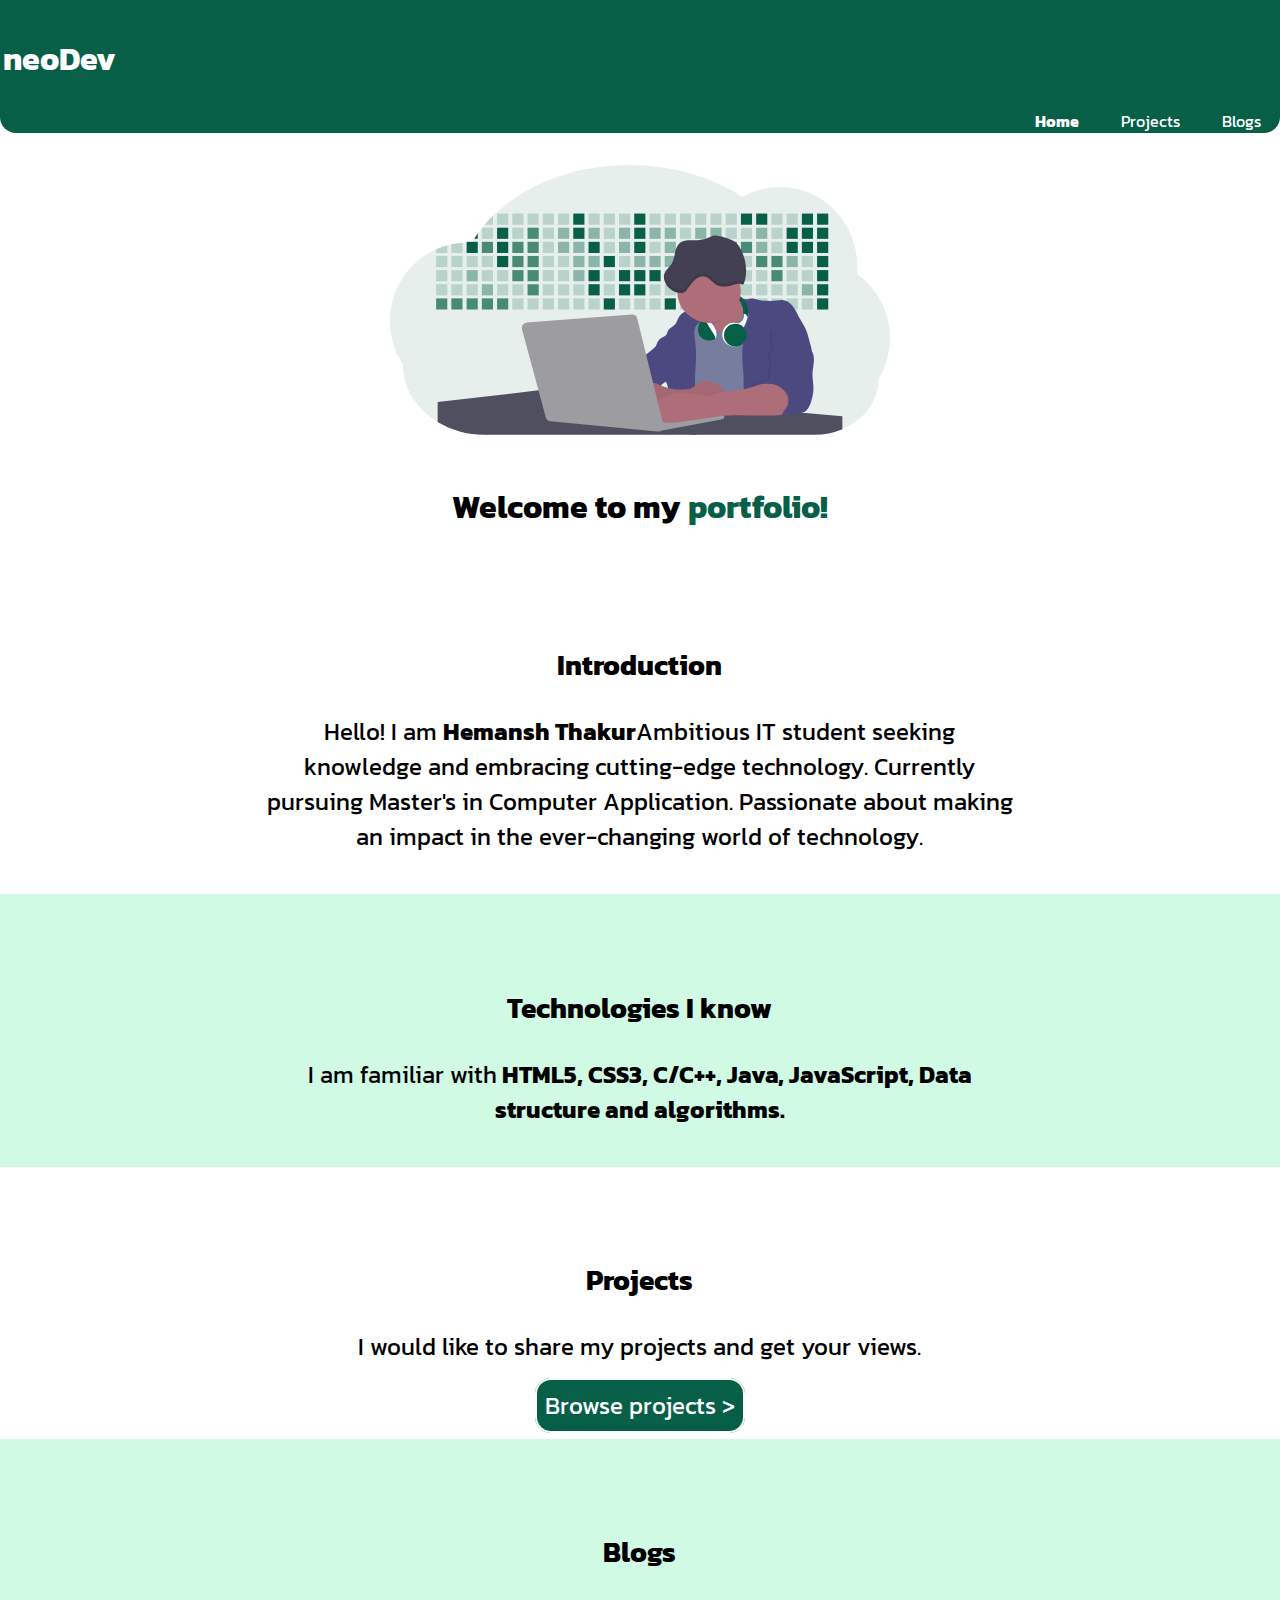
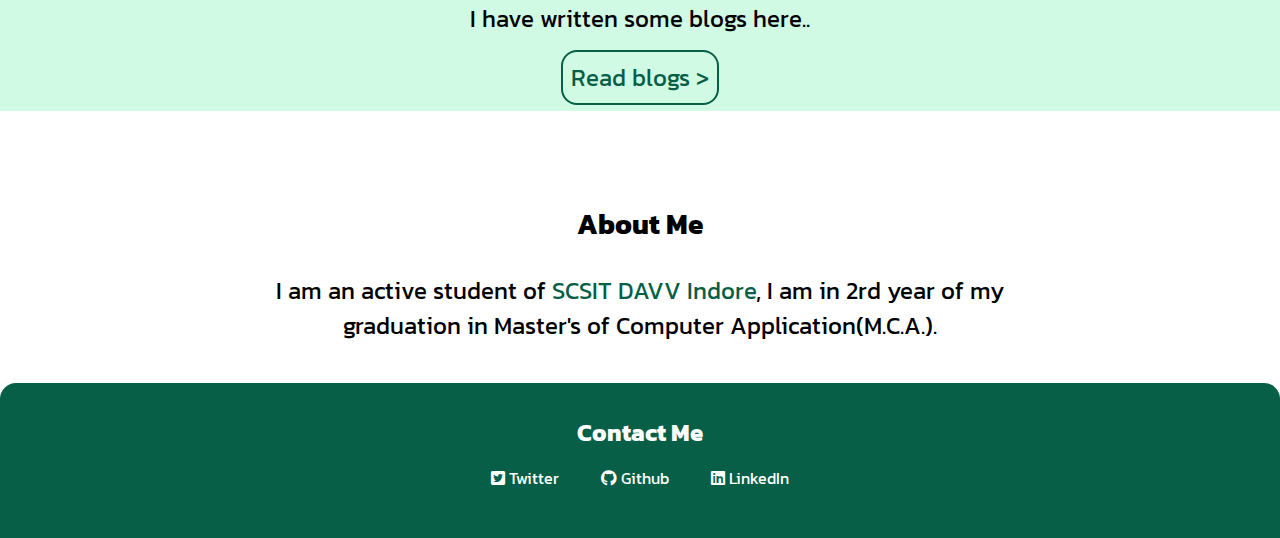
<file: index.html>
<!DOCTYPE html>
<html lang="en">
<head>
    <meta charset="UTF-8">
    <meta http-equiv="X-UA-Compatible" content="IE=edge">
    <meta name="viewport" content="width=device-width, initial-scale=1.0">
    <link href="styles.css" rel="stylesheet">
    <title>Home | neoDev</title>
    <link rel="shortcut icon" type="image/jpg" href="neofavicon.png"/>
    <link href="https://cdnjs.cloudflare.com/ajax/libs/font-awesome/5.15.3/css/all.min.css" rel="stylesheet">
</head>
    
  <body>


    <!-- nav -->
    <nav class=navigation>
        <h2 class=navi-hero><a class=link href="index.html">neoDev</a></h2>
        <ul class=no-dot>
            <li class=list-inline><a class="link link-active" href="">Home</a></li>
            <li class=list-inline><a class="link" href="projects.html">Projects</a></li>
            <li class=list-inline><a class="link" href="blogs.html">Blogs</a></li>
        </ul>
    </nav>


    <!-- header -->
      <header class="hero container-center">
        <img class="heroimg container-center" src="hero.img.svg">
        <h1 class=hero-header>Welcome to my <span class="contxt">portfolio!</span></h1>
        </header>

        
        <!-- sections -->
        <section class="section ">
            <div class="container-center">
            <h3>Introduction</h3>
            <p>Hello! I am <strong>Hemansh Thakur</strong>Ambitious IT student seeking knowledge and embracing
                cutting-edge technology. Currently pursuing Master's in
                Computer Application. Passionate about making an impact in
                the ever-changing world of technology.</p>
            </div>
        </section>

        <section class="section og">
            <div class="container-center">
             <h3>Technologies I know</h3>
             <p>I am familiar with<strong> HTML5, CSS3, C/C++, Java, JavaScript, Data structure and algorithms.</strong></p>
         </div>
        </section>

        <section class="section ">
            <div class="container-center">
            <h3>Projects</h3>
            <p>I would like to share my projects and get your views.</p>
            <a class= "link-primary" href="projects.html">Browse projects ></a>
            </div>
        </section>

        <section class="section og">
            <div class="container-center">
             <h3>Blogs</h3>
             <p>I have written some blogs here..</p>
             <a class= "link link-secondary" href="blogs.html">Read blogs ></a>
         </div>
        </section>

        <section class="section ">
            <div class="container-center">
            <h3>About Me</h3>
            <p>I am an active student of <a class="link" href="http://www.scs.dauniv.ac.in/">SCSIT DAVV Indore</a>, I am in 2rd year of my graduation in Master's of Computer Application(M.C.A.). </p>
            </div>
        </section>


        <!-- footer -->
        <footer class="footer">
            <div class="container-center"> 
                <div class=footer-hero>Contact Me</div>
            <ul class="no-dot">

                <li class="list-inline"><a class="link" href="https://twitter.com/ThakurHemansh"><i class="fab fa-twitter-square"></i> Twitter</a></li>

                <li class="list-inline"><a class="link" 
                    href="https://github.com/dragonthakur2107"><i class="fab fa-github"></i> Github</a></li>
                    
                <li class="list-inline"><a class="link" href="https://www.linkedin.com/in/hemansh-thakur-5828ab1a8/"><i class="fab fa-linkedin"></i> LinkedIn</a></li>
            </ul>
         </div>
            </footer>
  </body>
</file>
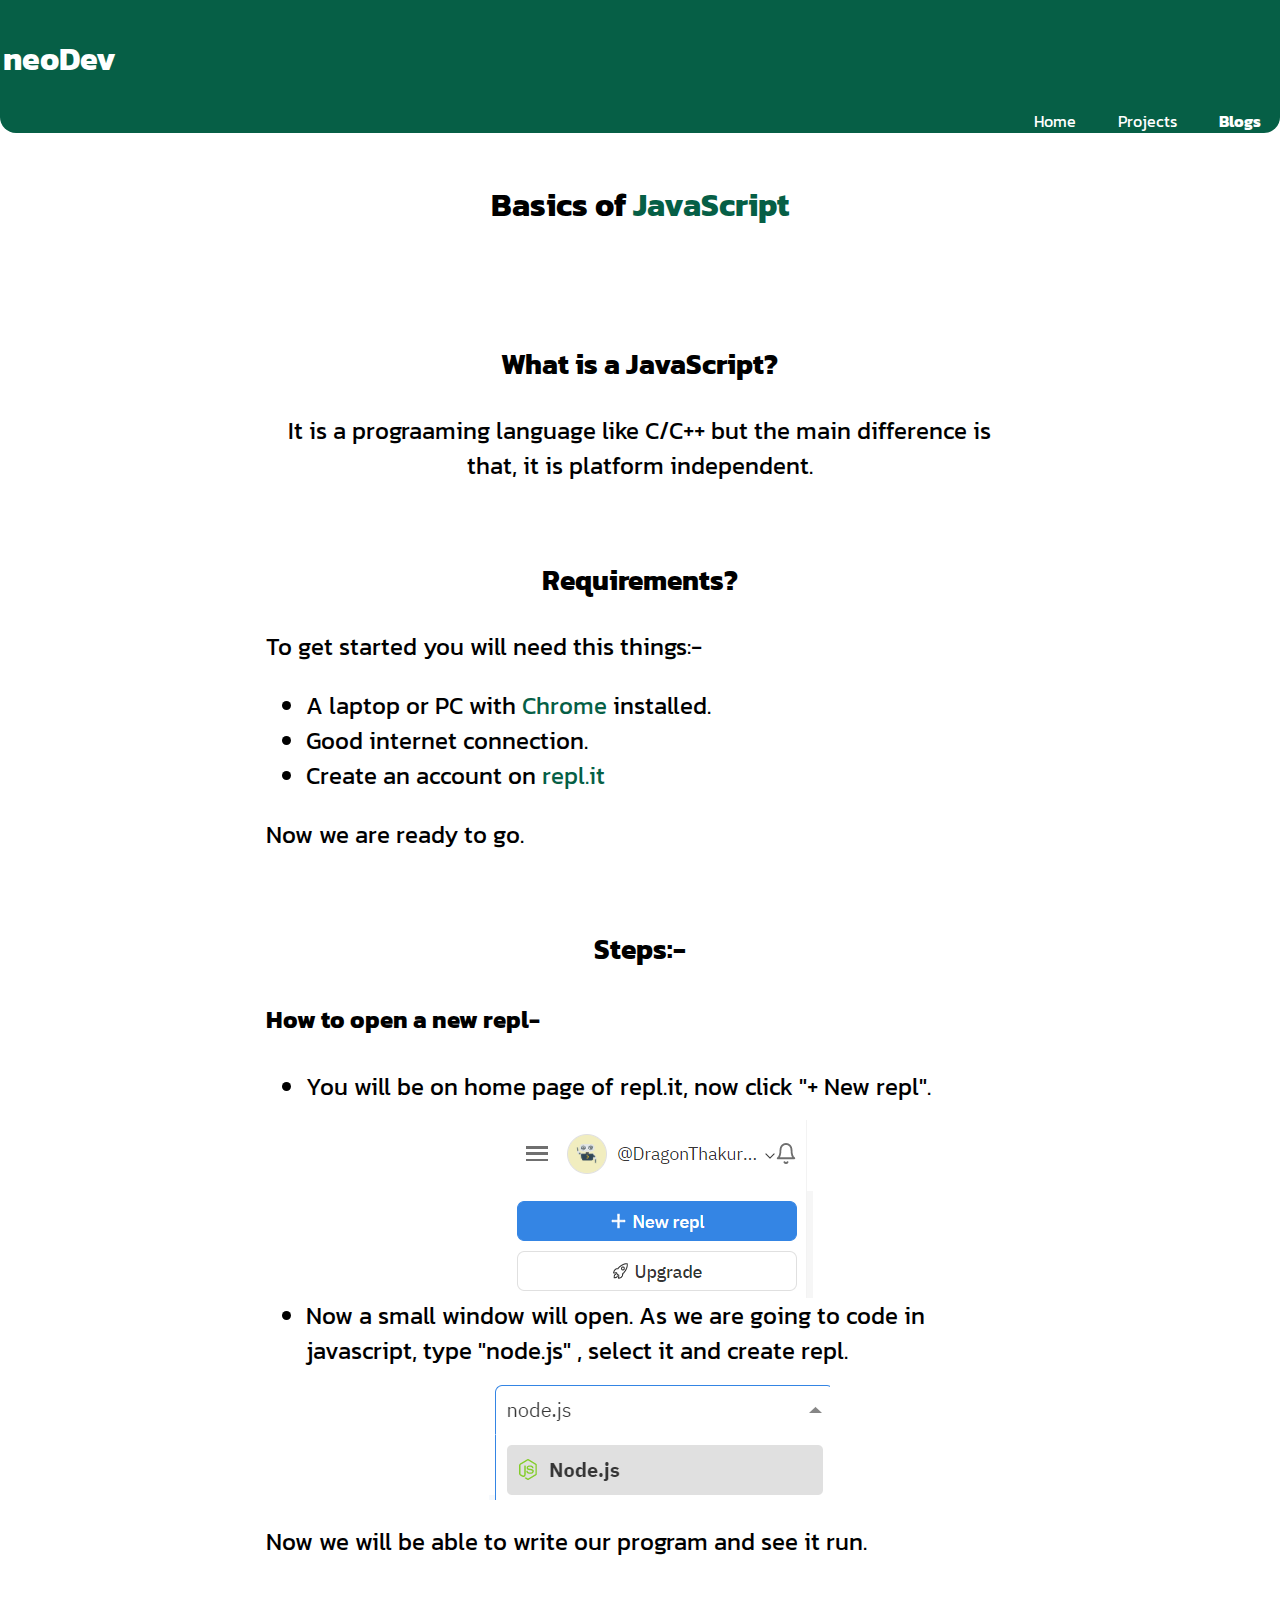
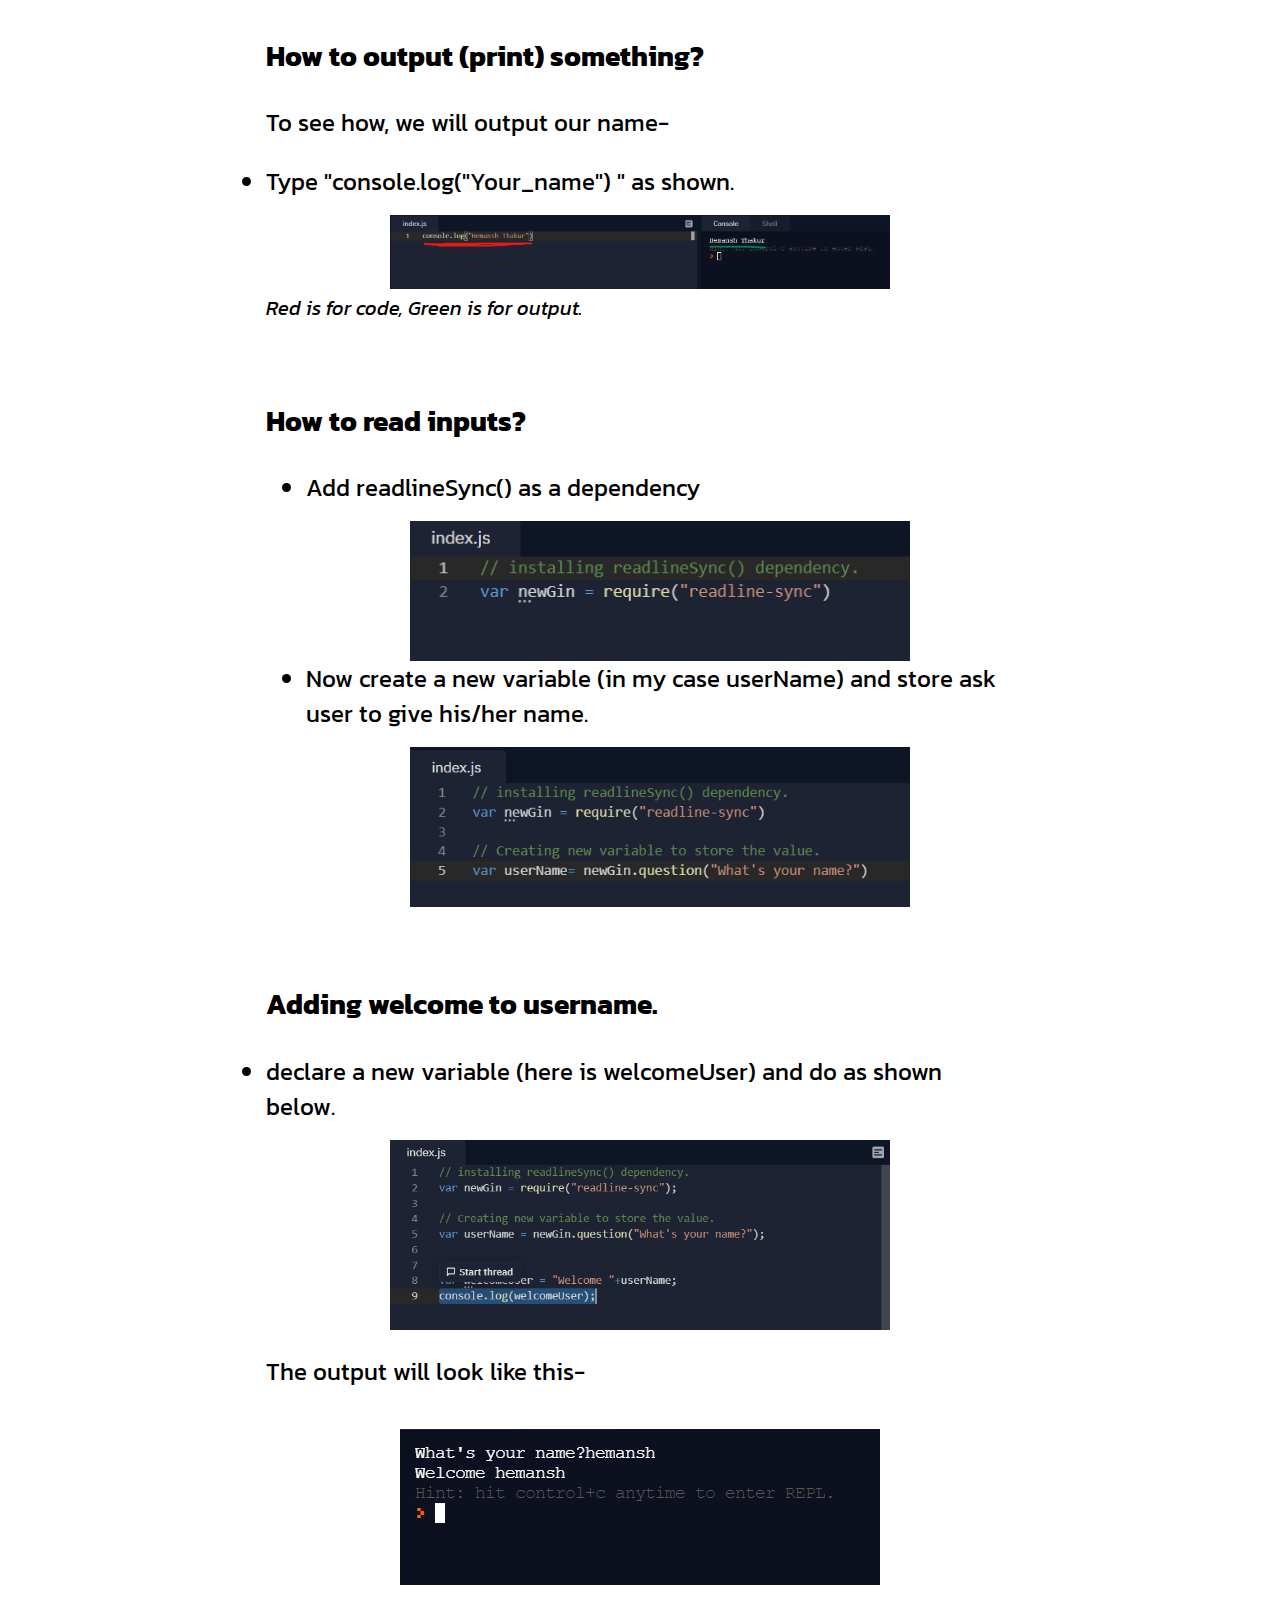
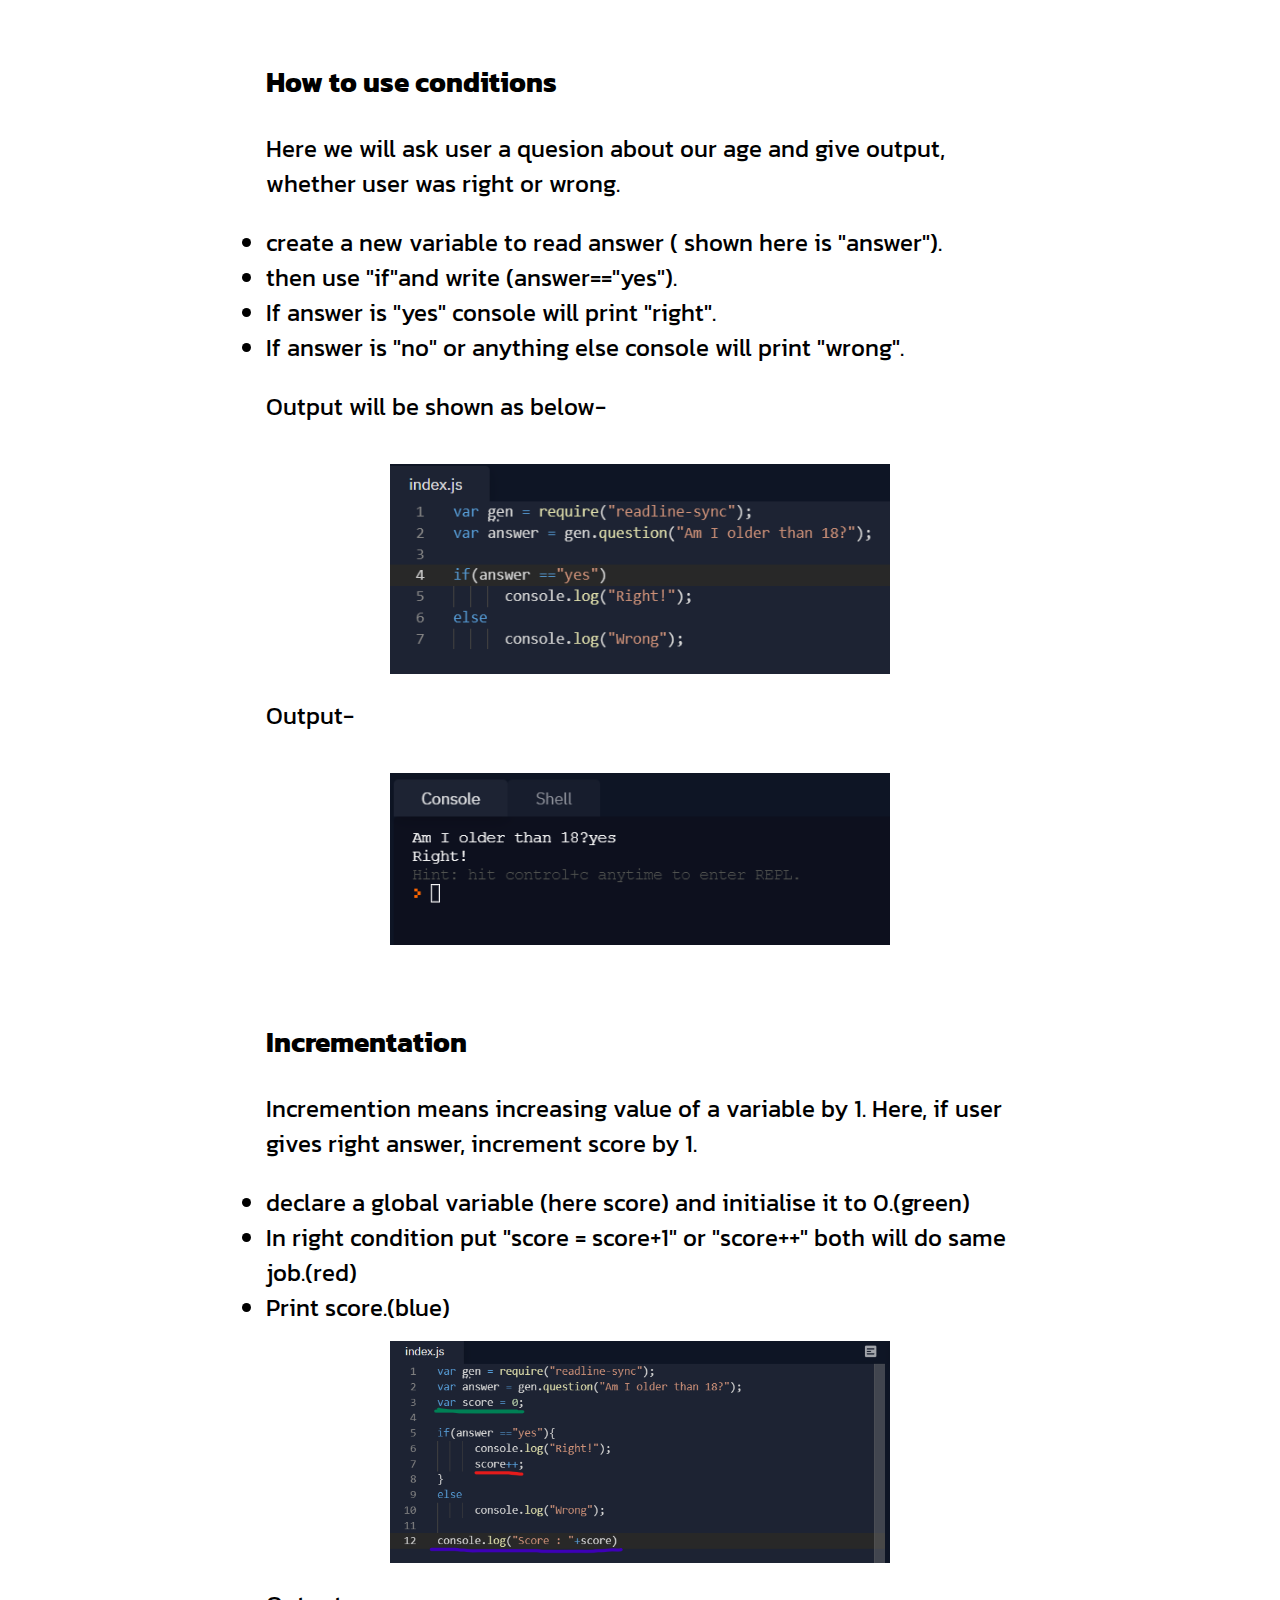
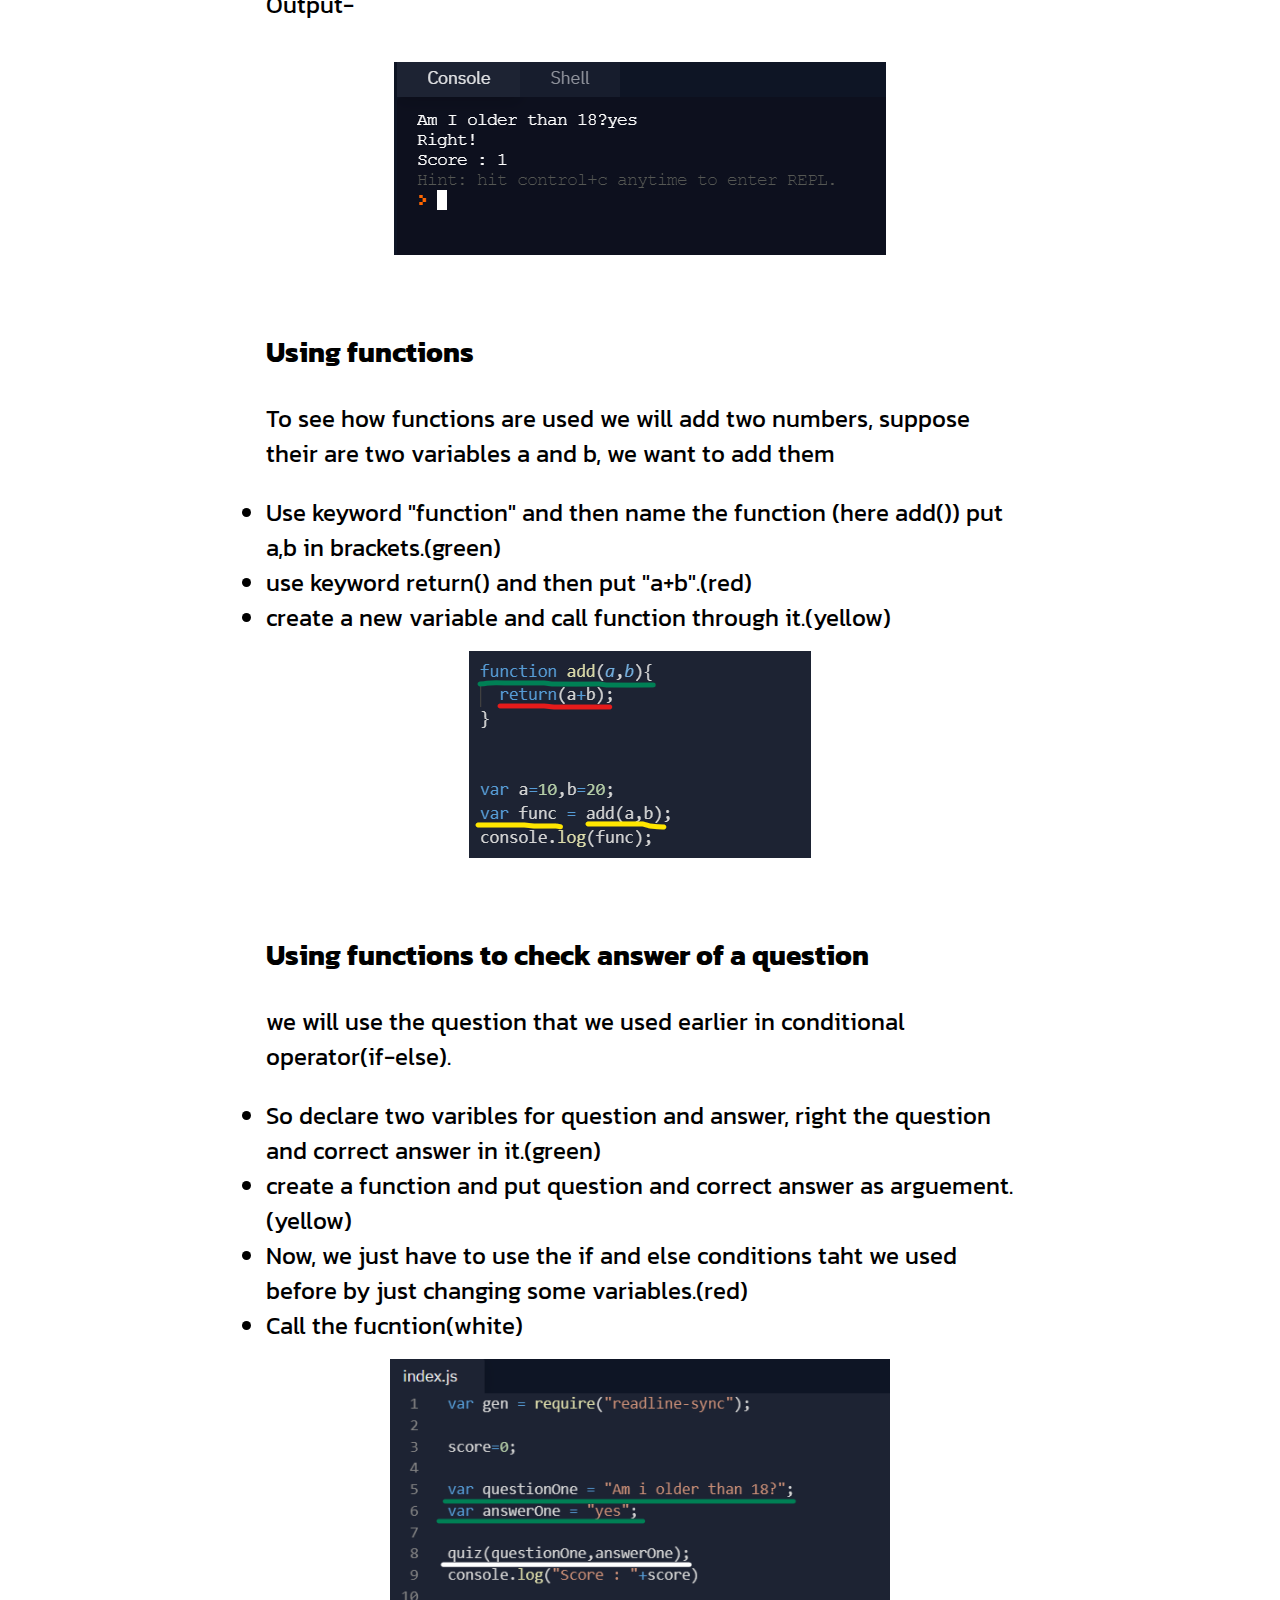
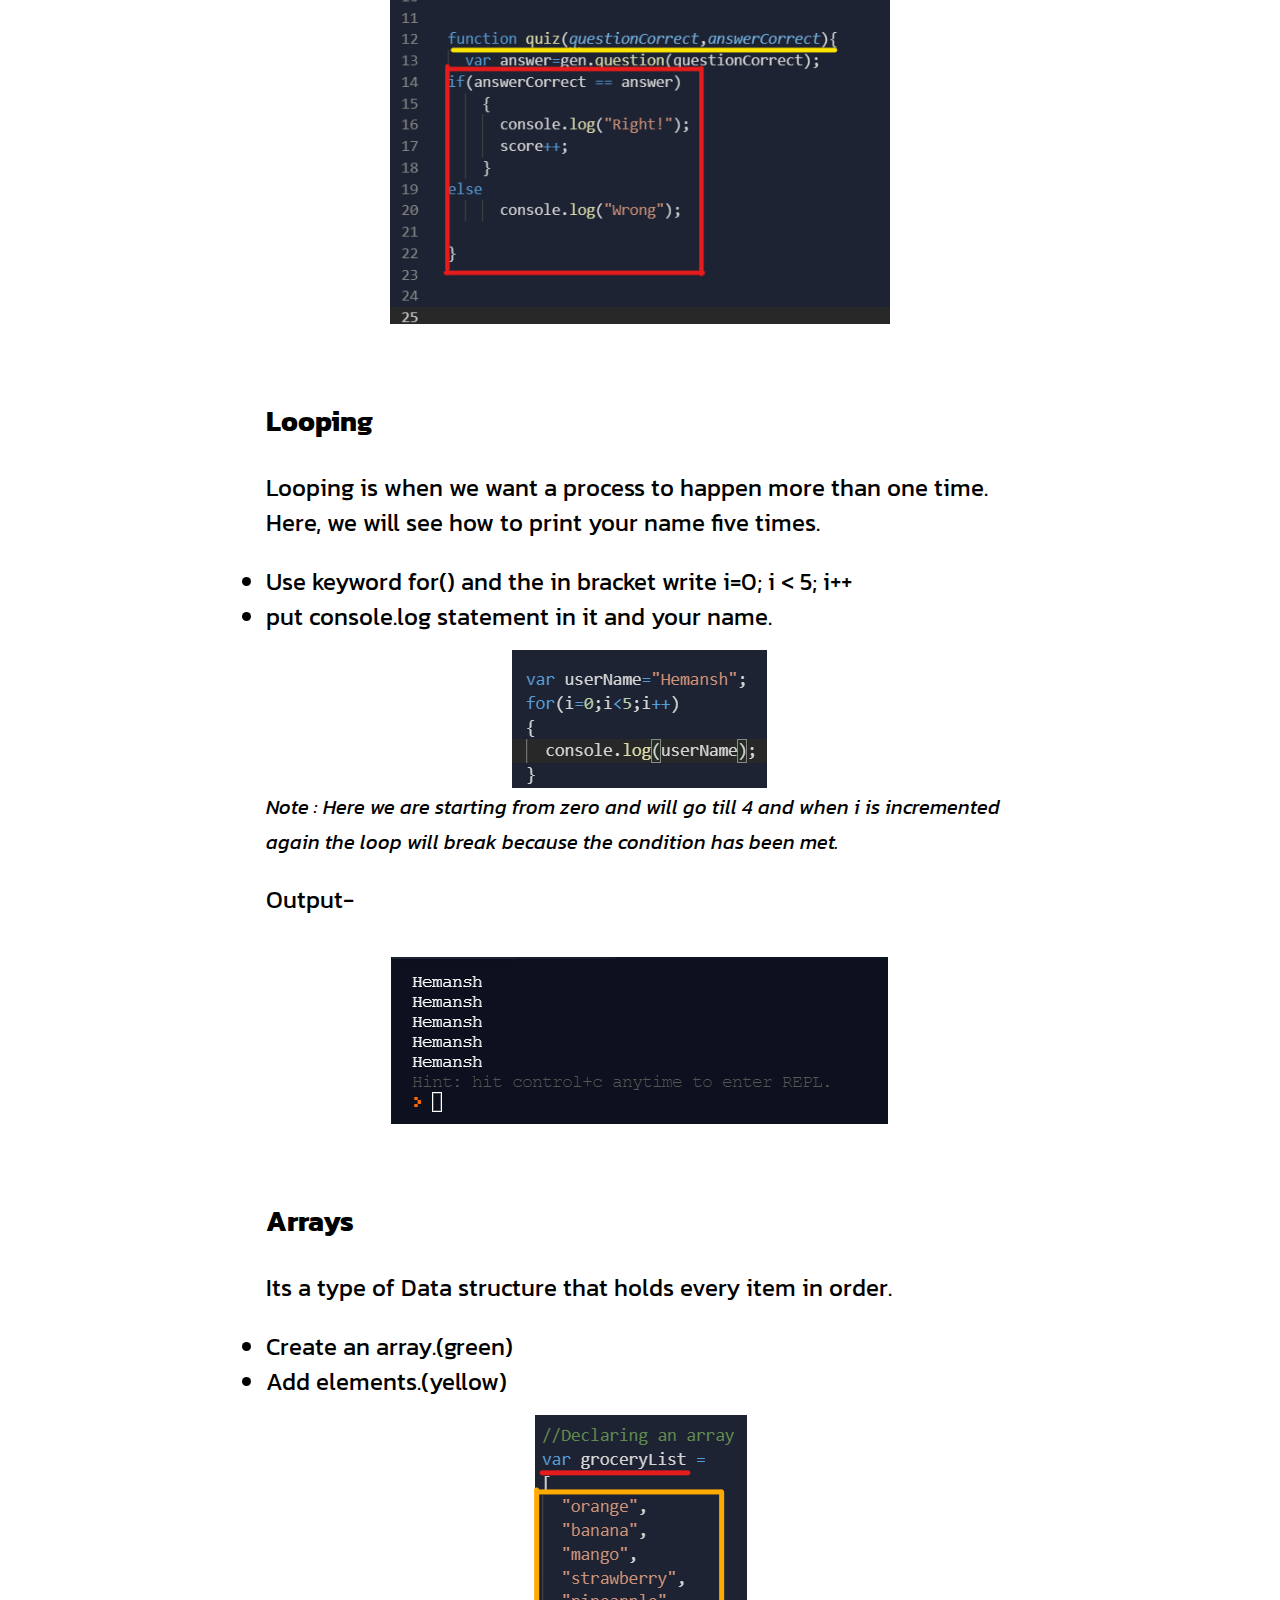
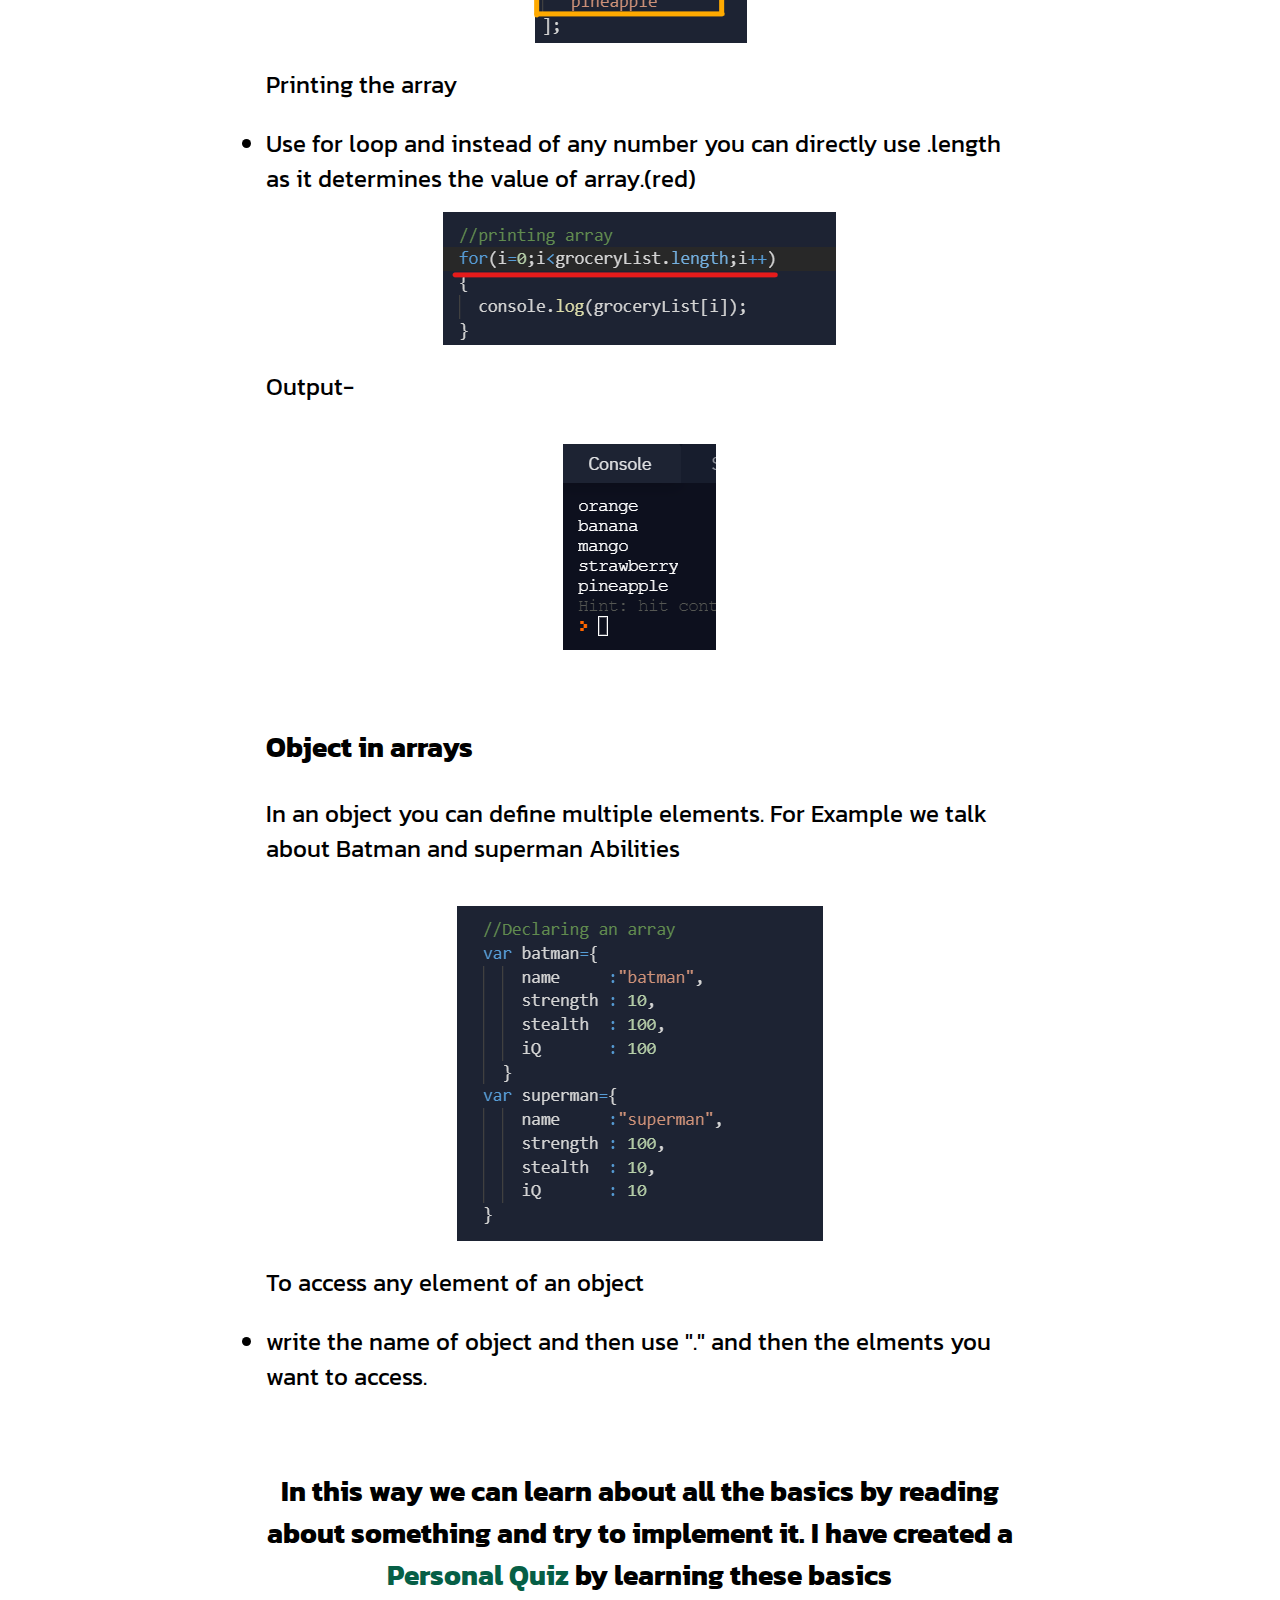
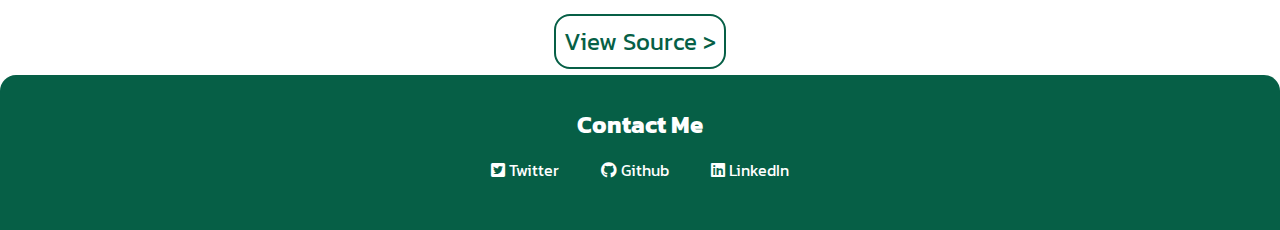
<file: blog1.html>
<!DOCTYPE html>
<html lang="en">

<head>
    <meta charset="UTF-8">
    <meta http-equiv="X-UA-Compatible" content="IE=edge">
    <meta name="viewport" content="width=device-width, initial-scale=1.0">
    <title>Blogs | neoDev</title>
    <link rel="shortcut icon" type="image/jpg" href="neofavicon.png" />
    <link href="styles.css" rel="stylesheet">
    <link href="https://cdnjs.cloudflare.com/ajax/libs/font-awesome/5.15.3/css/all.min.css" rel="stylesheet">
</head>

<body>


    <!-- nav -->
    <nav class=navigation>
        <h2 class=navi-hero><a class=link href="index.html">neoDev</a></h2>
        <ul class=no-dot>
            <li class=list-inline><a class="link" href="index.html">Home</a></li>
            <li class=list-inline><a class="link " href="">Projects</a></li>
            <li class=list-inline><a class="link link-active" href="blogs.html">Blogs</a></li>
        </ul>

    </nav>


    <!-- header -->
    <header class="hero container-center">
        <h1 class=hero-header>Basics of<span class="contxt"> JavaScript</span></h1>
    </header>



    <section class="section ">
        <!-- container -->
        <div class="container-center">
            <h3>What is a JavaScript?</h3>
            <p>It is a prograaming language like C/C++ but the main difference is that, it is platform independent.</p>
           


            <h3>Requirements?</h3>
            <p class="align-left">To get started you will need this things:-</p>
            <ul class="align-left">
                <li>A laptop or PC with <a class="link" href="https://www.google.com/intl/en_in/chrome/">Chrome</a> installed. </li>
                <li>Good internet connection.</li>
                <li>Create an account on <a class="link" href="https://replit.com/">repl.it</a></li>
            </ul>
            <p class="align-left">Now we are ready to go.</p>
            
            
            <h3>Steps:-</h3>
            <div class="align-left">
            
            
            <h4>How to open a new repl-</h4>
            <ul>
                <li>You will be on home page of repl.it, now click "+ New repl".<img  class="heroimg" src="blog-1 images/blogimg-1.png"></li>
                <li>Now a small window will open. As we are going to code in javascript, type "node.js" , select it and create repl.</li>
                <img  class="heroimg" src="blog-1 images/blogimg-2.png">
            </ul>
            <p >Now we will be able to write our program and see it run.</p>
            <h3> How to output (print) something?</h2>
            <p>To see how, we will output our name-</p>
            <li>Type "console.log("Your_name") " as shown.</li>
            <img class="heroimg"src="blog-1 images/blogimg-3.png">
            <small><i>Red is for code, Green is for output.</i></small>

            <h3>How to read inputs?</h3>
            <ul>
                <li>Add readlineSync() as a dependency</li>
                <img class="heroimg"src="blog-1 images/blogimg-4.png">
                <li>Now create a new variable (in my case userName) and store ask user to give his/her name.</li>
                <img class="heroimg"src="blog-1 images/blogimg-5.png">
            </ul>


            <h3>Adding welcome to username.</h3>
            <li>declare a new variable (here is welcomeUser) and do as shown below.</li>
            <img class="heroimg" src="blog-1 images/blogimg-6.png">
            <p>The output will look like this-</p> 
            <img class="heroimg" src="blog-1 images/blogimg-7.png">

            <h3>How to use conditions</h3>
            <p>Here we will ask user a quesion about our age and give output, whether user was right or wrong.</p>
            <li>create a new variable to read answer ( shown here is "answer").</li>
            <li>then use "if"and write (answer=="yes").</li>
            <li>If answer is "yes" console will print "right".</li>
            <li>If answer is "no" or anything else console will print "wrong".</li>
            <p>Output will be shown as below-</p>
            <img class="heroimg" src="blog-1 images/blogimg-8.png">
            <p>Output-</p>
            <img class="heroimg" src="blog-1 images/blogimg-9.png">

            <h3>Incrementation</h3>
            <p>Incremention means increasing value of a variable by 1. Here, if user gives right answer, increment score by 1.</p>
           <li>declare a global variable (here score) and initialise it to 0.(green)</li>
           <li>In right condition put "score = score+1" or "score++" both will do same job.(red)</li>
           <li>Print score.(blue)</li>
           <img class="heroimg" src="blog-1 images/blogimg-10.png">
           <p>Output-</p>
           <img class="heroimg" src="blog-1 images/blogimg-11.png">

           <h3>Using functions</h3>
           <p>To see how functions are used we will add two numbers, suppose their are two variables a and b, we want to add them </p>
           <li>Use keyword "function" and then name the function (here add()) put a,b in brackets.(green)</li>
           <li>use keyword return() and then put "a+b".(red)</li>
           <li>create a new variable and call function through it.(yellow)</li>
           <img class="heroimg" src="blog-1 images/blogimg-12.png">

           <h3>Using functions to check answer of a question</h3>
           <p>we will use the question that we used earlier in conditional operator(if-else).</p>
           <li>So declare two varibles for question and answer, right the question and correct answer in it.(green)</li>
           <li>create a function and put question and  correct answer as arguement.(yellow)</li>
           <li>Now, we just have to use the if and else conditions taht we used before by just changing some variables.(red)</li>
           <li>Call the fucntion(white)</li>
           <img class="heroimg" src="blog-1 images/blogimg-13.png">

           <h3>Looping</h3>
           <p>Looping is when we want a process to happen more than one time. Here, we will see how to print your name five times.</p>
           <li>Use keyword for() and the in bracket write i=0; i < 5; i++ </li>
           <li>put console.log statement in it and your name.</li>
           <img class="heroimg" src="blog-1 images/blogimg-14.png">
           <small><i>Note : Here we are starting from zero and will go till 4 and when i is incremented again the loop will break because the condition has been met.</i></small>
           <p>Output-</p>
           <img class="heroimg" src="blog-1 images/blogimg-15.png">
           

           <h3>Arrays</h3>
           <p>Its a type of Data structure that holds every item in order.</p>
           <li>Create an array.(green)</li>
           <li>Add elements.(yellow)</li>
           <img class="heroimg" src="blog-1 images/blogimg-16.png">
           <p>Printing the array</p>
           <li>Use for loop and instead of any number you can directly use .length as it determines the value of array.(red)</li>
           <img class="heroimg" src="blog-1 images/blogimg-17.png">
           <p>Output-</p>
           <img class="heroimg" src="blog-1 images/blogimg-18.png">

           <h3>Object in arrays</h3>
           <p>In an object you can define multiple elements. For Example we talk about Batman and superman Abilities </p>
           <img class="heroimg" src="blog-1 images/blogimg-19.png">
           <p>To access any element of an object</p>
           <li>write the name of object and then use "." and then the elments you want to access.</li>
        </div>
    <h3>In this way we can learn about all the basics by reading about something and try to implement it. I have created a <a class="link" href="https://replit.com/@DragonThakur007/myquizht-1#index.js?embed=1&output=1" >Personal Quiz</a> by learning these basics</h3> 
    <a class="link link-secondary"
    href="https://github.com/dragonthakur2107/personalQuiz-markOne">View Source ></a>
   </div>
    </section>



    <!-- Footer -->
   <!-- footer -->
   <footer class="footer">
    <div class="container-center"> 
        <div class=footer-hero>Contact Me</div>
    <ul class="no-dot">

        <li class="list-inline"><a class="link" href="https://twitter.com/ThakurHemansh"><i class="fab fa-twitter-square"></i> Twitter</a></li>

        <li class="list-inline"><a class="link" 
            href="https://github.com/dragonthakur2107"><i class="fab fa-github"></i> Github</a></li>
            
        <li class="list-inline"><a class="link" href="https://www.linkedin.com/in/hemansh-thakur-5828ab1a8/"><i class="fab fa-linkedin"></i> LinkedIn</a></li>
    </ul>
 </div>
    </footer>
</body>
</html>
</file>
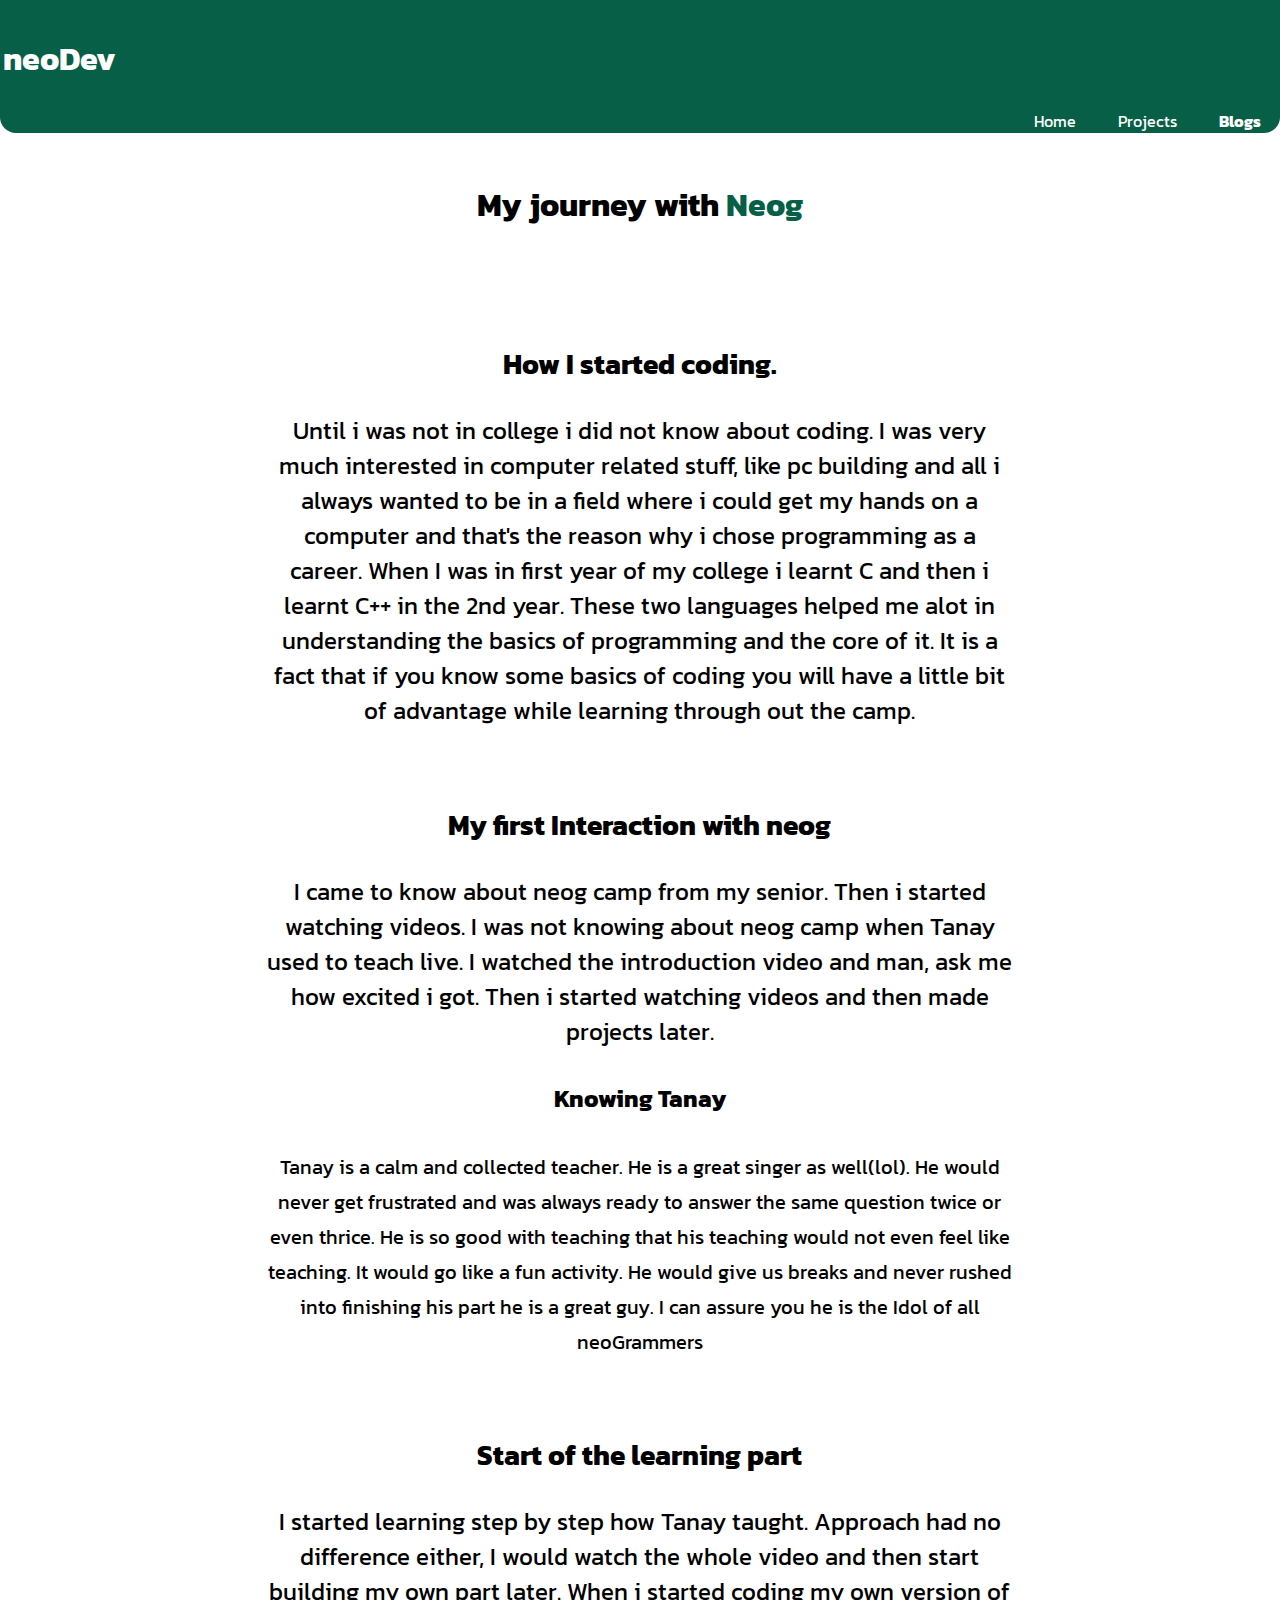
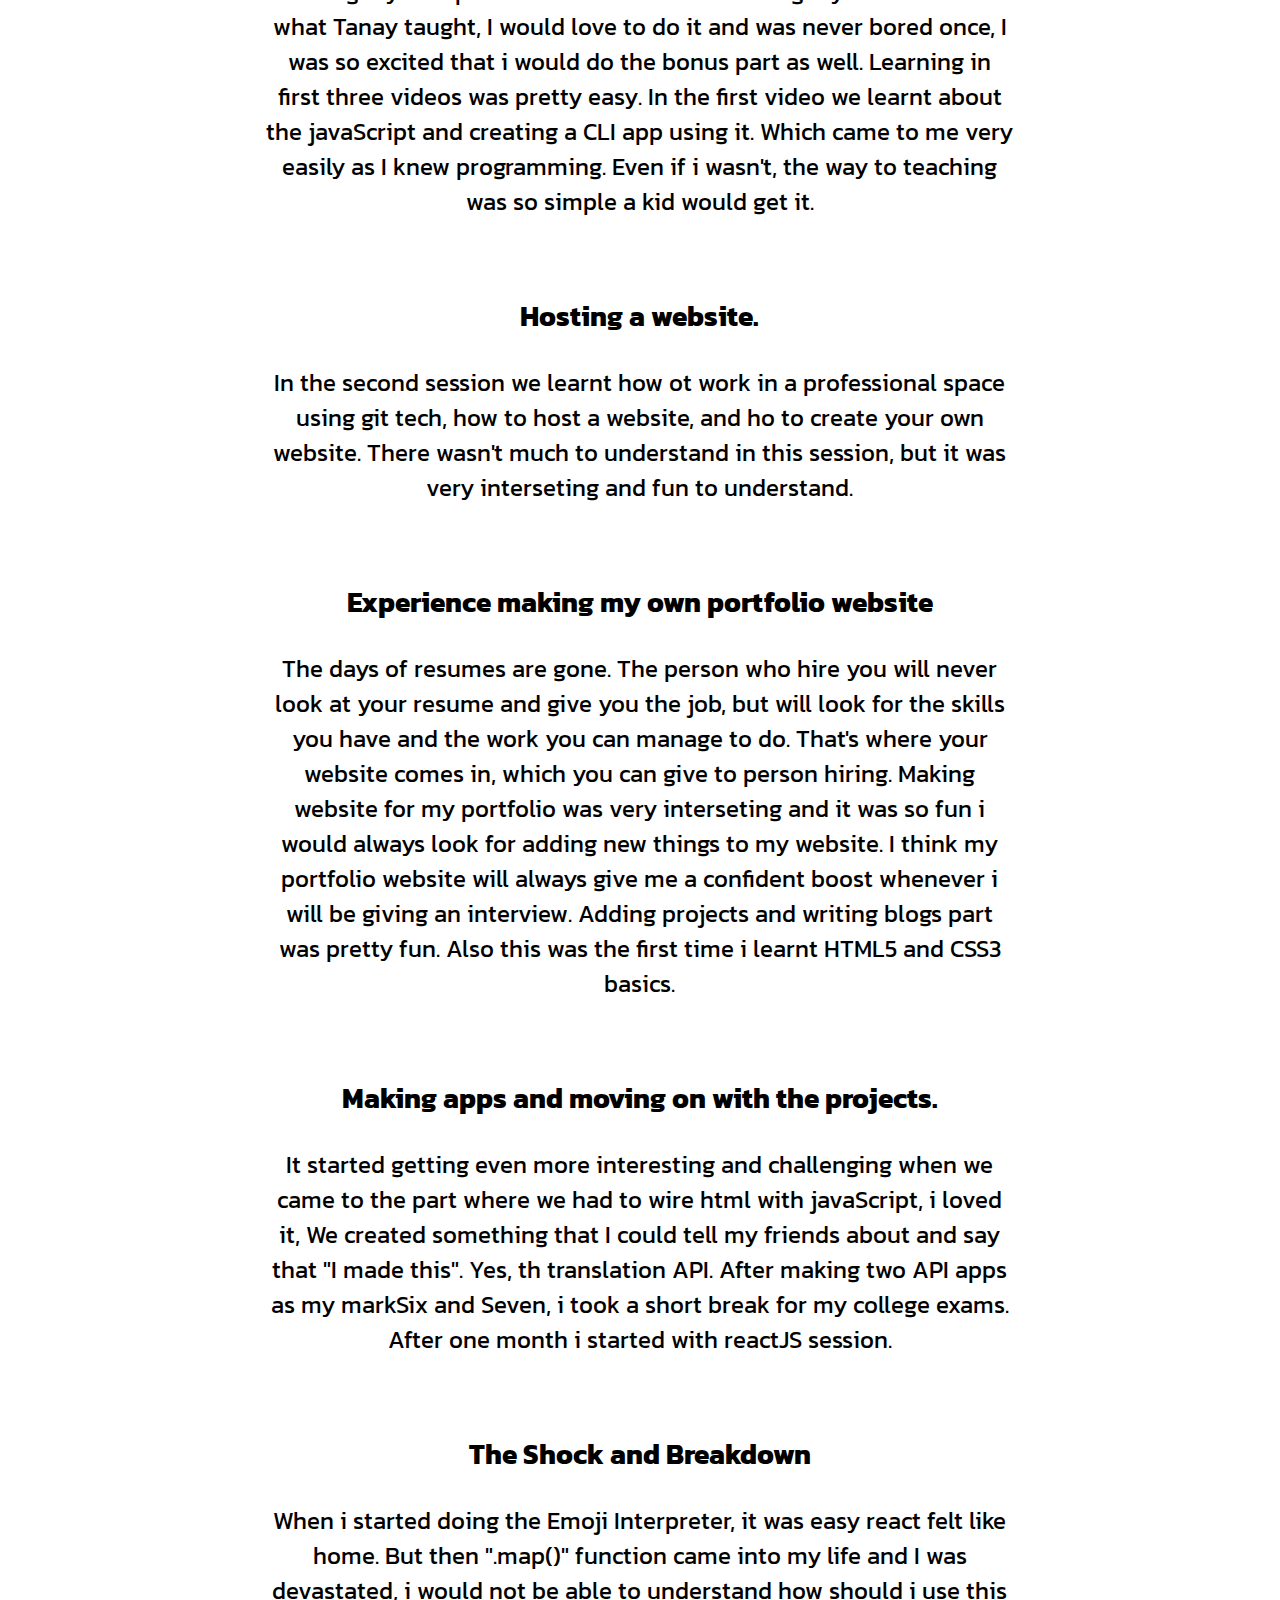
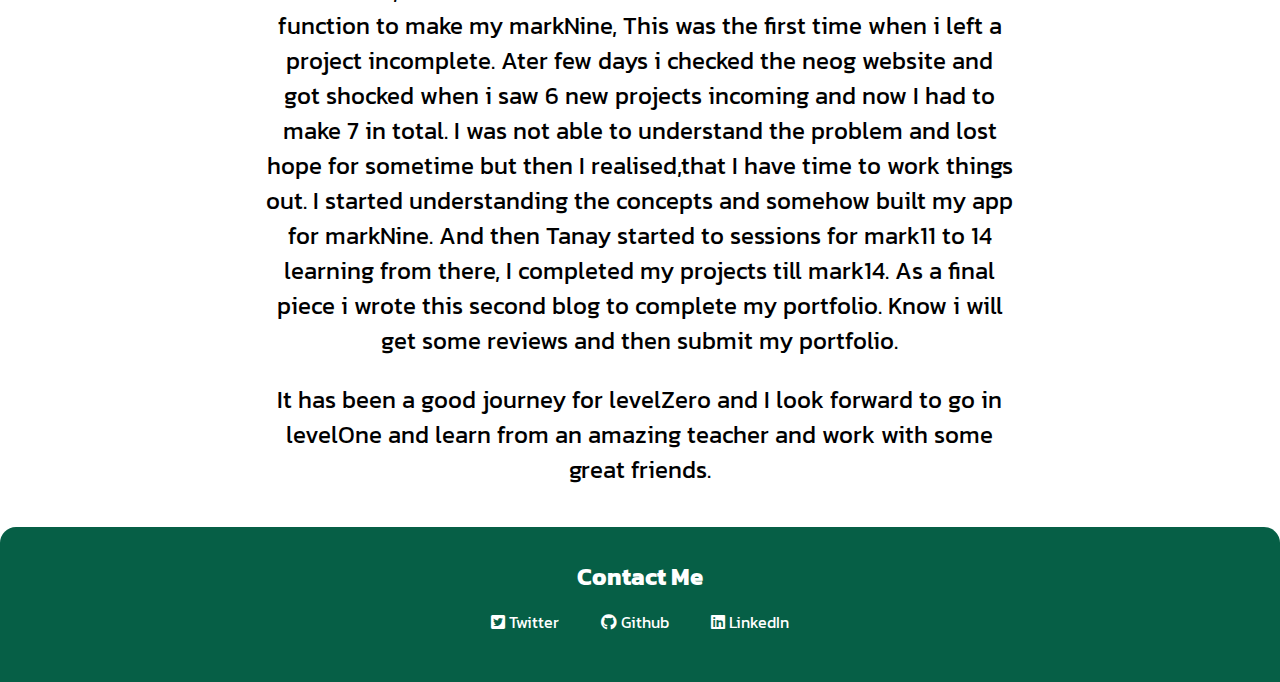
<file: blog2.html>
<!DOCTYPE html>
<html lang="en">

<head>
    <meta charset="UTF-8">
    <meta http-equiv="X-UA-Compatible" content="IE=edge">
    <meta name="viewport" content="width=device-width, initial-scale=1.0">
    <title>Blogs | neoDev</title>
    <link rel="shortcut icon" type="image/jpg" href="neofavicon.png" />
    <link href="styles.css" rel="stylesheet">
    <link href="https://cdnjs.cloudflare.com/ajax/libs/font-awesome/5.15.3/css/all.min.css" rel="stylesheet">
</head>

<body>


    <!-- nav -->
    <nav class=navigation>
        <h2 class=navi-hero><a class=link href="index.html">neoDev</a></h2>
        <ul class=no-dot>
            <li class=list-inline><a class="link" href="index.html">Home</a></li>
            <li class=list-inline><a class="link " href="projects.html">Projects</a></li>
            <li class=list-inline><a class="link link-active" href="blogs.html">Blogs</a></li>
        </ul>

    </nav>


    <!-- header -->
    <header class="hero container-center">
        <h1 class=hero-header>My journey with<span class="contxt"> Neog</span></h1>
    </header>



    <section class="section ">
        <!-- container -->
        <div class="container-center">
            <h3>How I started coding.</h3>
            <p>Until i was not in college i did not know about coding. I was very much interested in computer related stuff, like pc building and all i always wanted to be in a field where i could get my hands on a computer and that's the reason why i chose programming as a career. When I was in first year of my college i learnt C and then i learnt C++ in the 2nd year. These two languages helped me alot in understanding the basics of programming and the core of it. It is a fact that if you know some basics of coding you will have a little bit of advantage while learning through out the camp. 
            </p>

            <h3>My first Interaction with neog</h3>
            <p>I came to know about neog camp from my senior. Then i started watching videos. I was not knowing about neog camp when Tanay used to teach live. I watched the introduction video and man, ask me how excited i got. Then i started watching videos and then made projects later.</p>
            <h4>Knowing Tanay</h4>
                <small>Tanay is a calm and collected teacher. He is a great singer as well(lol). He would never get frustrated and was always ready to answer the same question twice or even thrice. He is so good with teaching that his teaching would not even feel like teaching. It would go like a fun activity. He would give us breaks and never rushed into finishing his part he is a great guy. I can assure you he is the Idol of all neoGrammers</small>

            <h3>Start of the learning part</h3>
            <p>I started learning step by step how Tanay taught. Approach had no difference either, I would watch the whole video and then start building my own part later. When i started coding my own version of what Tanay taught, I would love to do it and was never bored once, I was so excited that i would do the bonus part as well. Learning in first three videos was pretty easy. In the first video we learnt about the javaScript and creating a CLI app using it. Which came to me very easily as I knew programming. Even if i wasn't, the way to teaching was so simple a kid would get it.</p>
           
            <h3>Hosting a website.</h3>
            <p>In the second session we learnt how ot work in a professional space using git tech, how to host a website, and ho to create your own website. There wasn't much to understand in this session, but it was very interseting and fun to understand.</p>

            <h3>Experience making my own portfolio website</h3>
            <p>The days of resumes are gone. The person who hire you will never look at your resume and give you the job, but will look for the skills you have and the work you can manage to do. That's where your website comes in, which you can give to person hiring. Making website for my portfolio was very interseting and it was so fun i would always look for adding new things to my website. I think my portfolio website will always give me a confident boost whenever i will be giving an interview. Adding projects and writing blogs part was pretty fun. Also this was the first time i learnt HTML5 and CSS3 basics.</p>

            <h3>Making apps and moving on with the projects.</h3>
            <p>It started getting even more interesting and challenging when we came to the part where we had to wire html with javaScript, i loved it, We created something that I could tell my friends about and say that "I made this". Yes, th translation API. After making two API apps as my markSix and Seven, i took a short break for my college exams. After one month i started with reactJS session.
            </p>
            
            <h3>The Shock and Breakdown</h3>
            <p>
                When i started doing the Emoji Interpreter, it was easy react felt like home. But then ".map()" function came into my life and I was devastated, i would not be able to understand how should i use this function to make my markNine, This was the first time when i left a project incomplete. Ater few days i checked the neog website and got shocked when i saw 6 new projects incoming and now I had to make 7 in total. I was not able to understand the problem and lost hope for sometime but then I realised,that I have time to work things out. I started understanding the concepts and somehow built my app for markNine. And then Tanay started to sessions for mark11 to 14 learning from there, I completed my projects till mark14. As a final piece i wrote this second blog to complete my portfolio. Know i will get some reviews and then submit my portfolio.
            </p>

            <p>
                It has been a good journey for levelZero and I look forward to go in levelOne and learn from an amazing teacher and work with some great friends.</p>
        </div>
    </section>



    
   <!-- footer -->
   <footer class="footer">
    <div class="container-center"> 
        <div class=footer-hero>Contact Me</div>
    <ul class="no-dot">

        <li class="list-inline"><a class="link" href="https://twitter.com/ThakurHemansh"><i class="fab fa-twitter-square"></i> Twitter</a></li>

        <li class="list-inline"><a class="link" 
            href="https://github.com/dragonthakur2107"><i class="fab fa-github"></i> Github</a></li>
            
        <li class="list-inline"><a class="link" href="https://www.linkedin.com/in/hemansh-thakur-5828ab1a8/"><i class="fab fa-linkedin"></i> LinkedIn</a></li>
    </ul>
 </div>
    </footer>
</body>
</html>
</file>
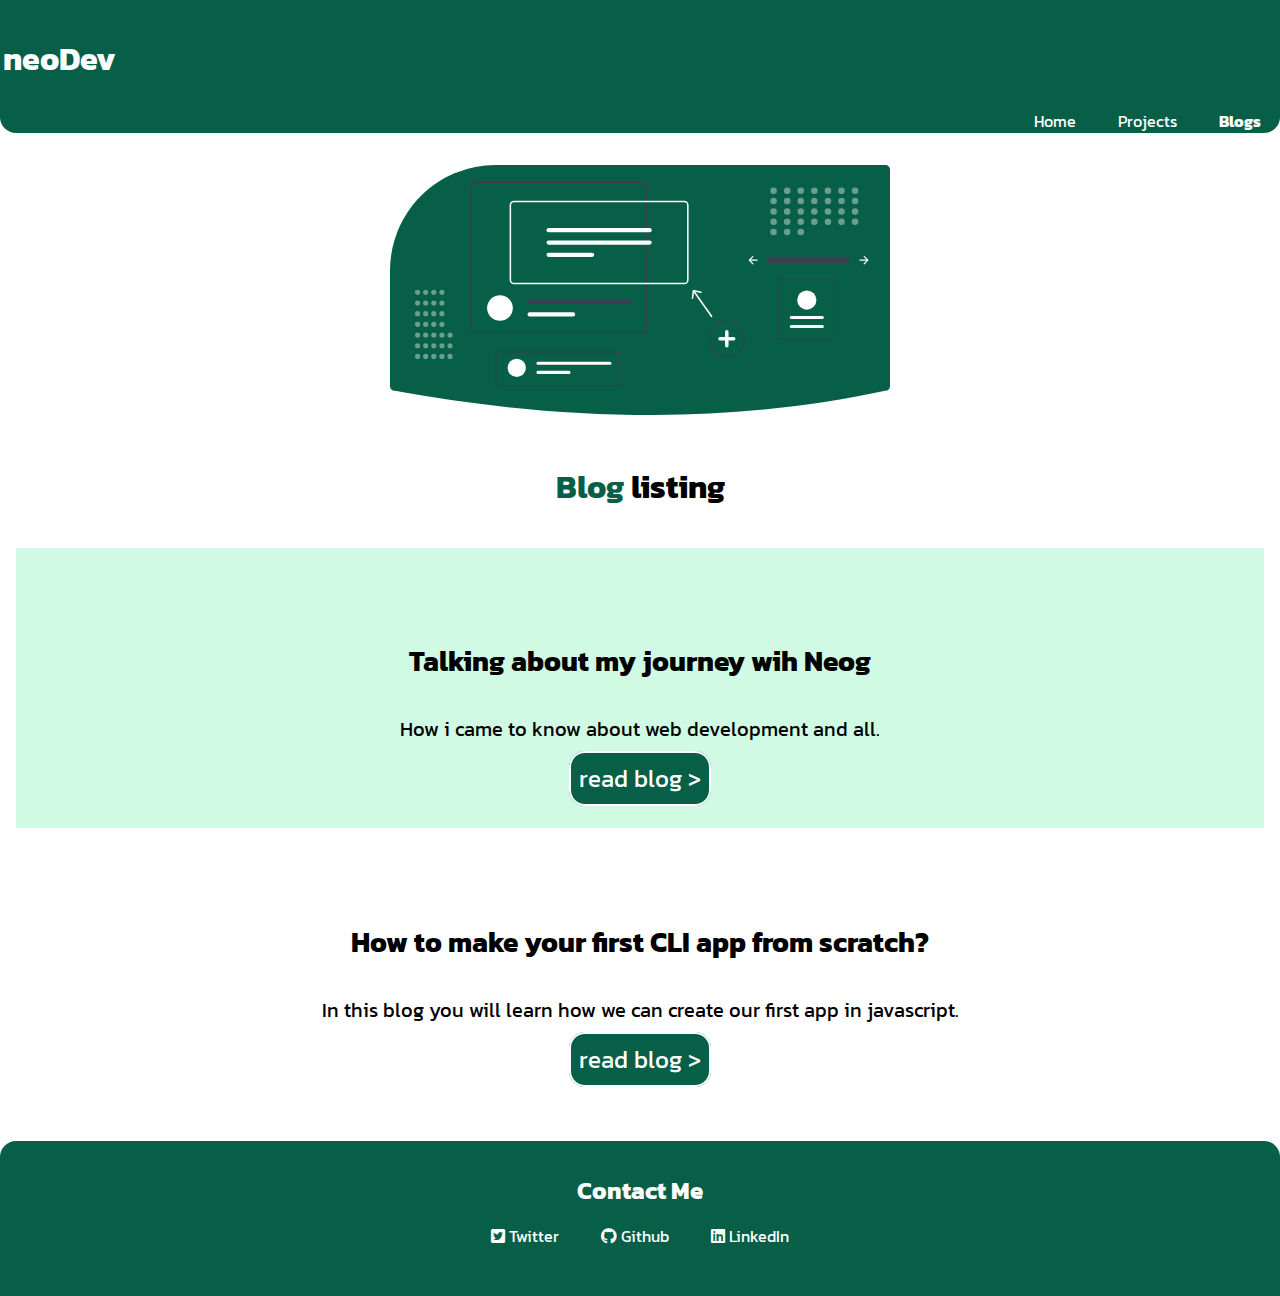
<file: blogs.html>
<!DOCTYPE html>
<html lang="en">
<head>
    <meta charset="UTF-8">
    <meta http-equiv="X-UA-Compatible" content="IE=edge">
    <meta name="viewport" content="width=device-width, initial-scale=1.0">
    <title>Blogs | neoDev</title>
    <link rel="shortcut icon" type="image/jpg" href="neofavicon.png"/>
    <link href="styles.css" rel="stylesheet">
    <link href="https://cdnjs.cloudflare.com/ajax/libs/font-awesome/5.15.3/css/all.min.css" rel="stylesheet">
</head>
<body>


    <!-- nav -->
    <nav class=navigation>
        <h2 class=navi-hero><a class=link href="index.html">neoDev</a></h2>
        <ul class=no-dot>
            <li class=list-inline><a class="link" href="index.html">Home</a></li>
            <li class=list-inline><a class="link " href="projects.html">Projects</a></li>
            <li class=list-inline><a class="link link-active" href="blogs.html">Blogs</a></li>
        </ul>
    </nav>
    


    <!-- header -->
    <header class="hero container-center">
        <img class="heroimg container-center" src="heroblogs.svg">
        <h1 class=hero-header><span class="contxt">Blog</span> listing</h1>
    </header>


    <!-- lists -->
    <ul class="list no-dot">
        
        <li>
            <!-- section -->
            <section class="section og">
                <div class="container-center">
               <h3>Talking about my journey wih Neog</a></h3>
                <small class="text-blog">How i came to know about web development and all.</small>
                <div class="link-div"><a class="link link-primary" href="blog2.html">read blog ></a> </div> 
                </div>
        </li>
         
        <li>
            <!-- section -->
                <section class="section ">
                <div class="container-center">
               <h3>How to make your first CLI app from scratch?</a></h3>
                <small class="text-blog">In this blog you will learn how we can create our first app in javascript.</small>
                <div class="link-div"><a class="link link-primary" href="blog1.html">read blog ></a></div>
                </div>
            
        </li>
    
    </ul>
          <!-- footer -->
          <footer class="footer">
            <div class="container-center"> 
                <div class=footer-hero>Contact Me</div>
            <ul class="no-dot">

                <li class="list-inline"><a class="link" href="https://twitter.com/ThakurHemansh"><i class="fab fa-twitter-square"></i> Twitter</a></li>

                <li class="list-inline"><a class="link" 
                    href="https://github.com/dragonthakur2107"><i class="fab fa-github"></i> Github</a></li>
                    
                <li class="list-inline"><a class="link" href="https://www.linkedin.com/in/hemansh-thakur-5828ab1a8/"><i class="fab fa-linkedin"></i> LinkedIn</a></li>
            </ul>
         </div>
            </footer>
</body>
</html>
</file>
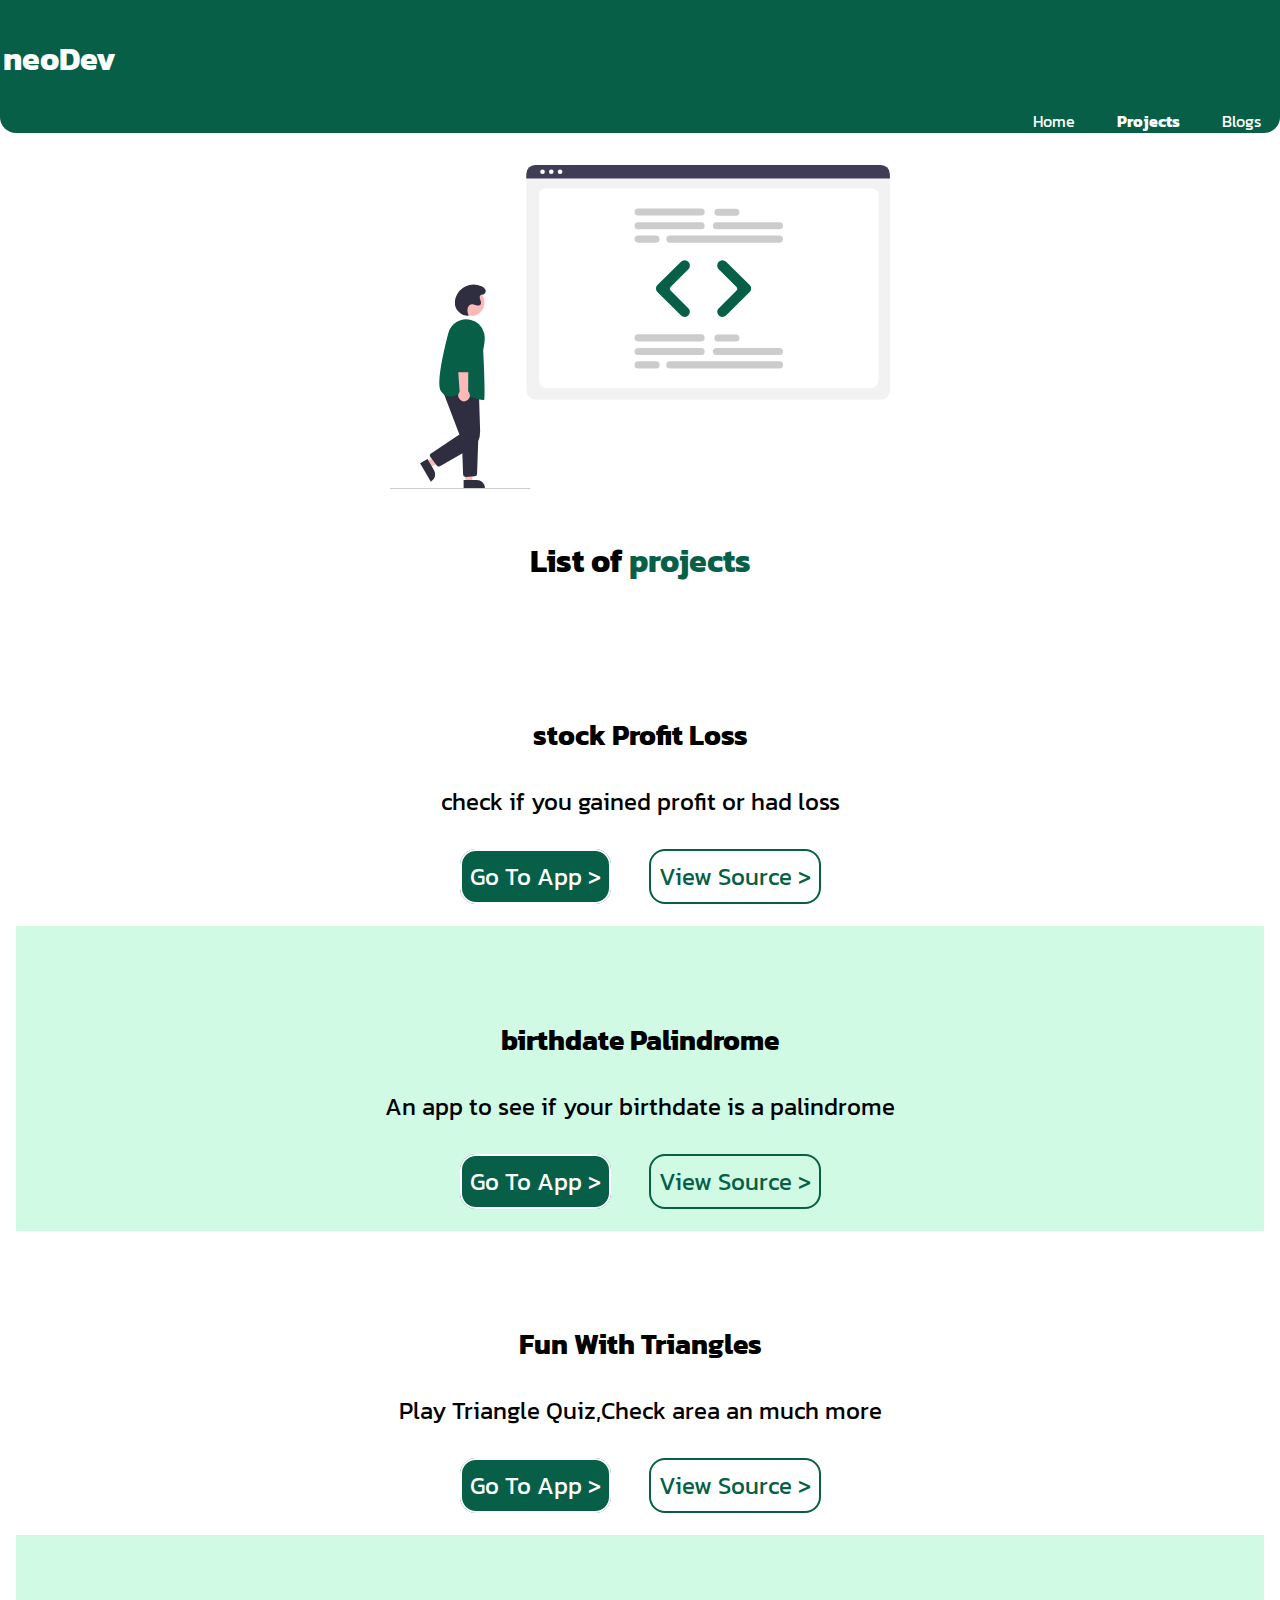
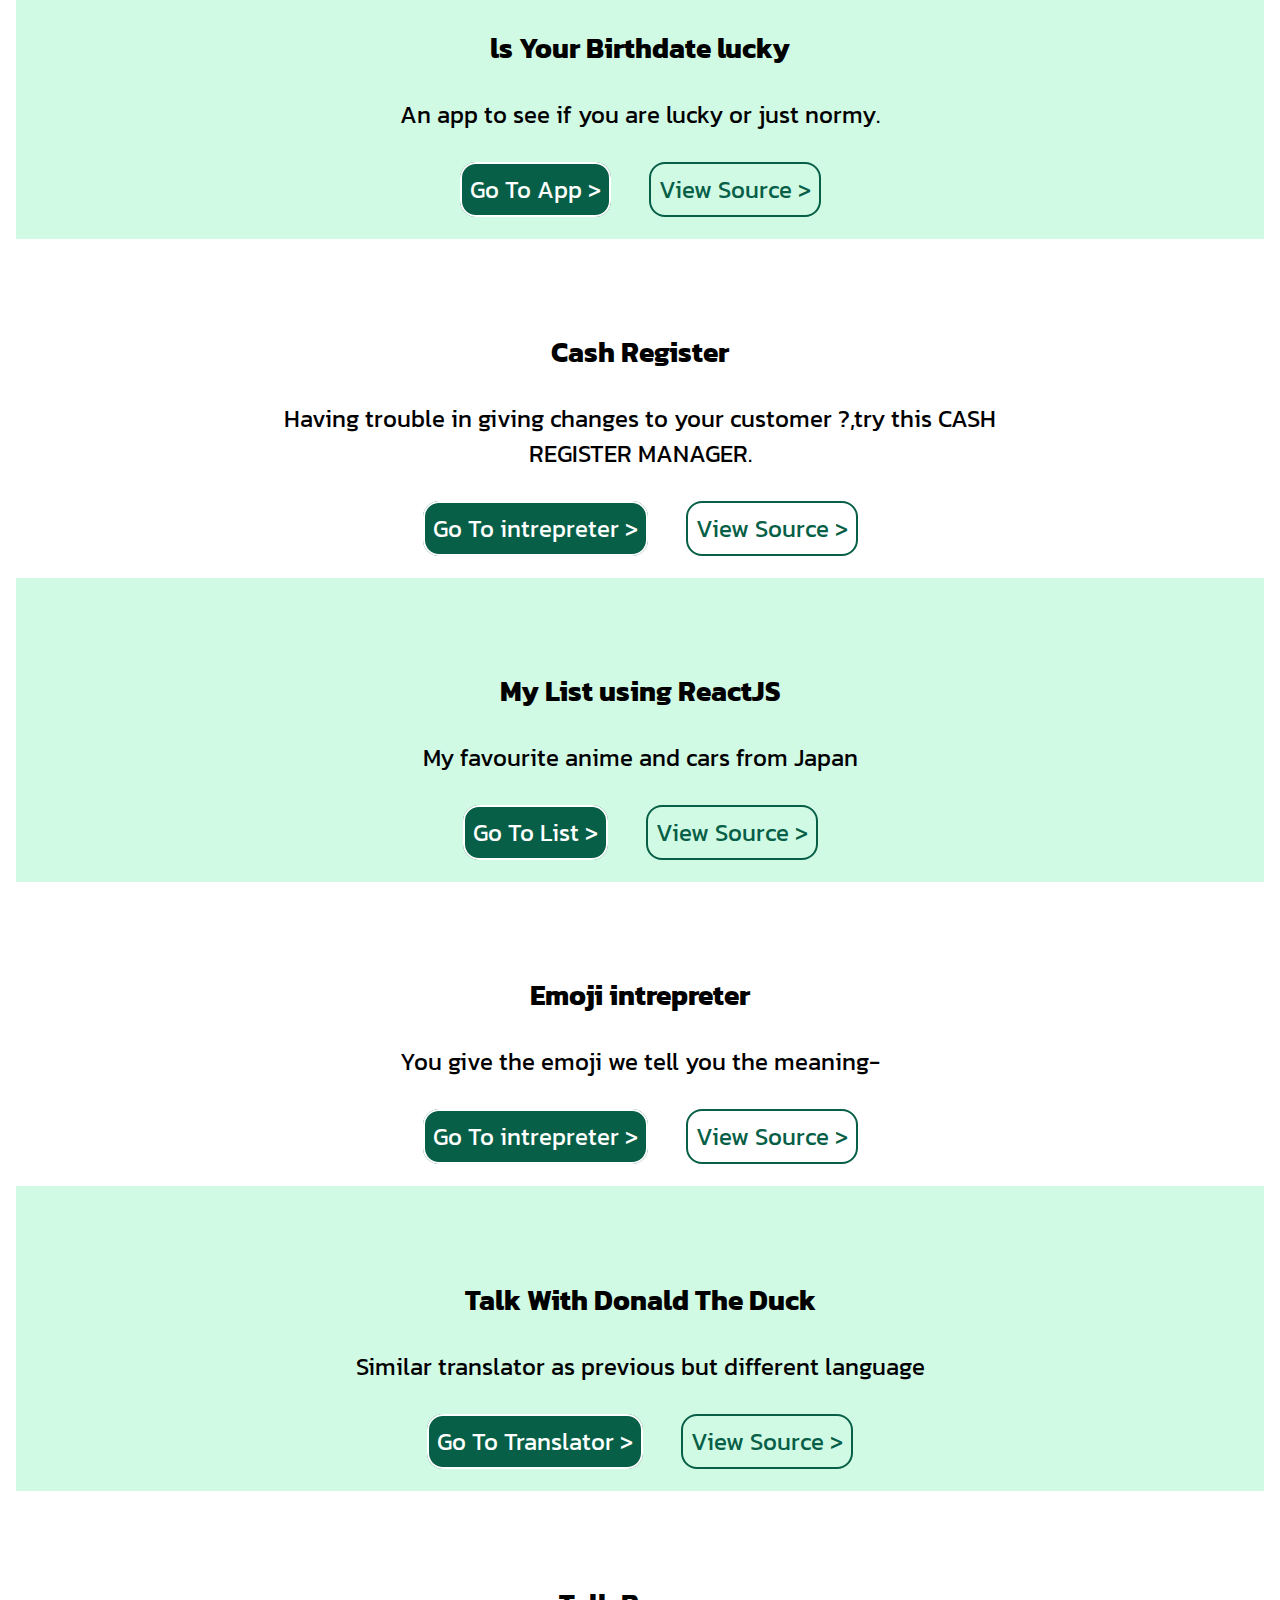
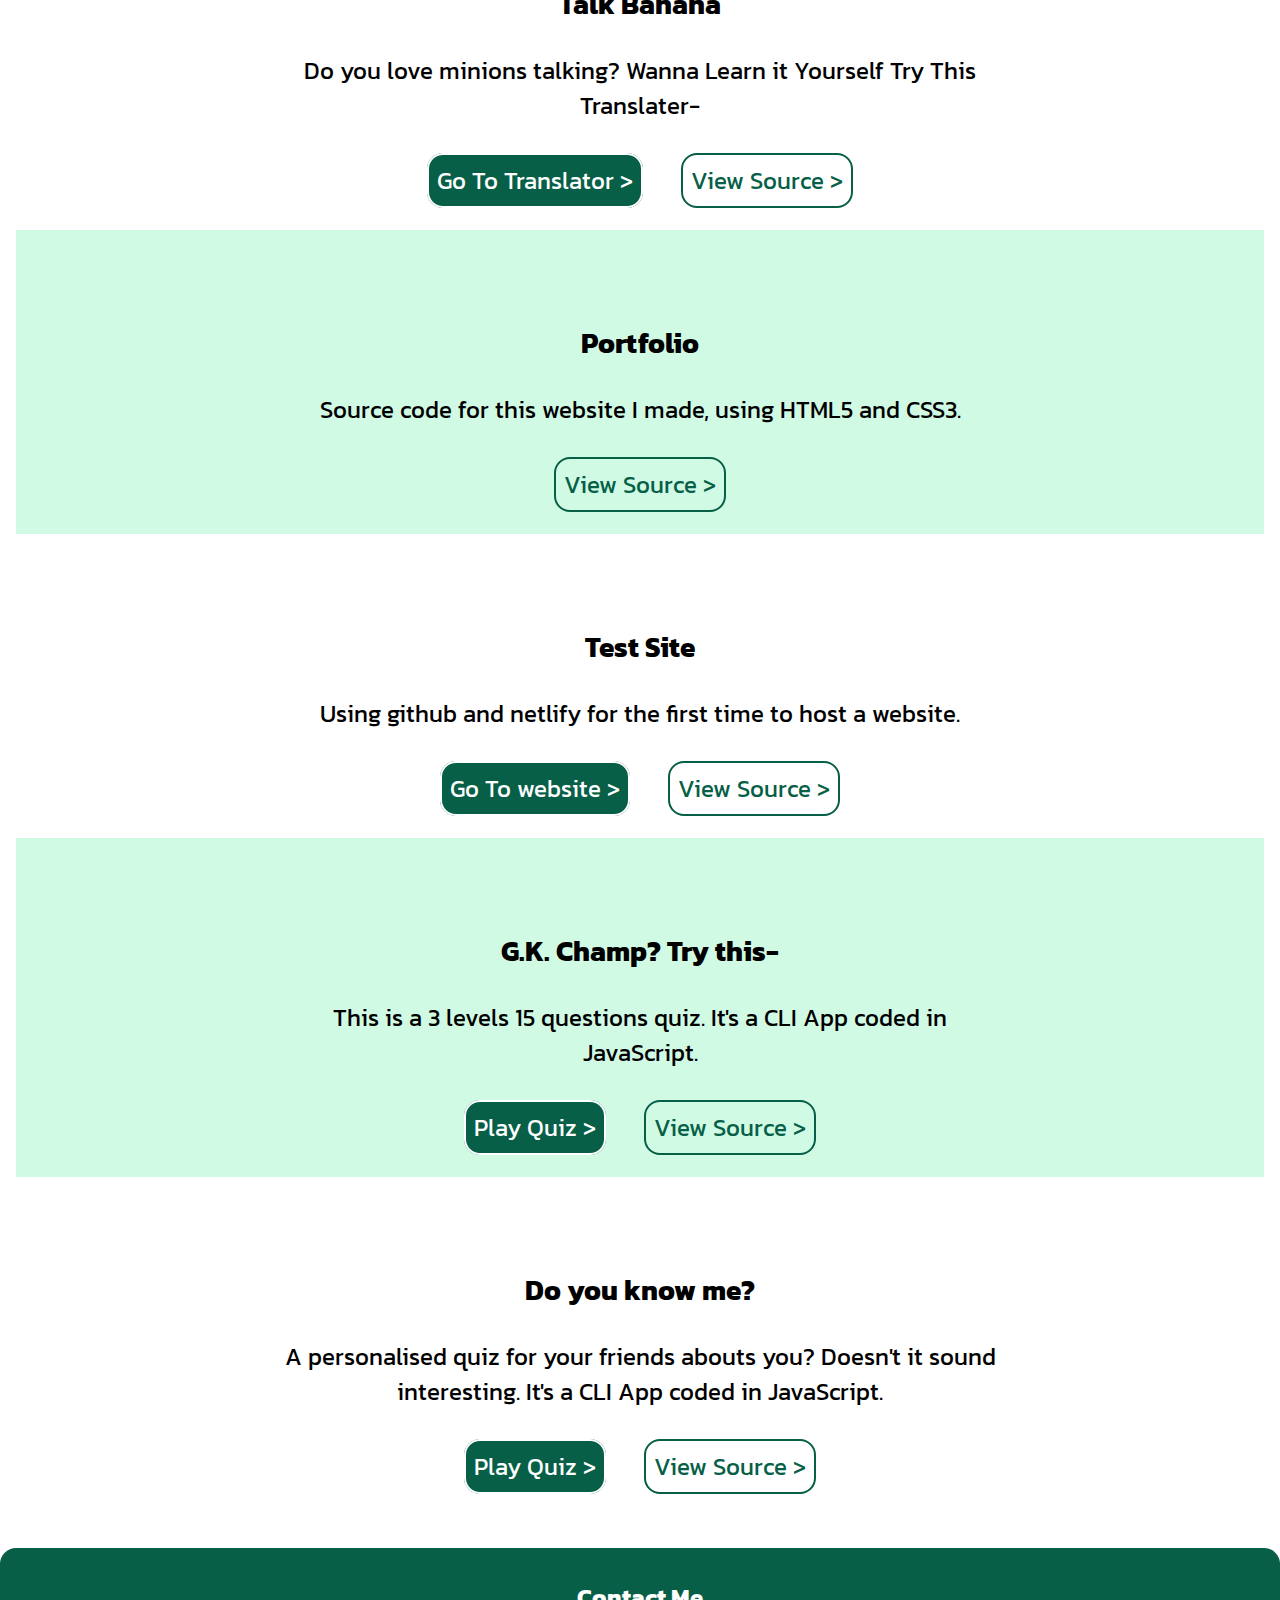
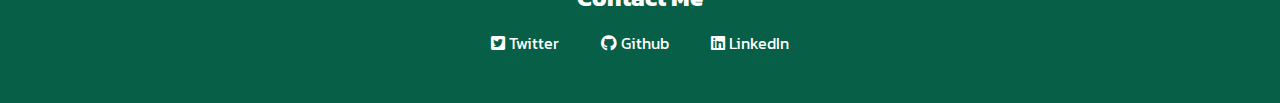
<file: projects.html>
<!DOCTYPE html>
<html lang="en">

<head>
    <meta charset="UTF-8">
    <meta http-equiv="X-UA-Compatible" content="IE=edge">
    <meta name="viewport" content="width=device-width, initial-scale=1.0">
    <title>Projects | neoDev</title>
    <link rel="shortcut icon" type="image/jpg" href="neofavicon.png" />
    <link href="styles.css" rel="stylesheet">
    <link href="https://cdnjs.cloudflare.com/ajax/libs/font-awesome/5.15.3/css/all.min.css" rel="stylesheet">
</head>

<body>


    <!-- nav -->
    <nav class=navigation>
        <h2 class=navi-hero><a class=link href="index.html">neoDev</a></h2>
        <ul class=no-dot>
            <li class=list-inline><a class="link" href="index.html">Home</a></li>
            <li class=list-inline><a class="link link-active" href="">Projects</a></li>
            <li class=list-inline><a class="link" href="blogs.html">Blogs</a></li>
        </ul>
    </nav>


    <!-- header -->
    <header class="hero container-center">
        <img class="heroimg container-center" src="heroprojects.svg">
        <h1 class=hero-header>List of <span class="contxt">projects</span></h1>
    </header>


    <!-- list -->
    <ul class="list no-dot">

        <!-- section -->
        <li>
            <section class="section ">
                <div class="container-center">
                    <h3>stock Profit Loss</h3>
                    <p>check if you gained profit or had loss</p>
                    <ul class="list no-dot">
                        <li class=list-inline><a class="link link-primary" href="https://myprofitlosscheck.netlify.app/">Go To
                                App ></a></li>
                        <li class=list-inline><a class="link link-secondary"
                                href="https://github.com/dragonthakur2107/stockProfitLoss-markFourteen">View Source ></a>
                        </li>
                    </ul>
                </div>
            </section>
        </li>
        <li>

            <section class="section og">
                <div class="container-center">
                    <h3>birthdate Palindrome</h3>
                    <p>An app to see if your birthdate is a palindrome</p>
                    <ul class="list no-dot">
                        <li class=list-inline><a class="link link-primary" href="https://palindrome-birthcheck.netlify.app/">Go To App 
                                ></a></li>
                        <li class=list-inline><a class="link link-secondary"
                                href="https://github.com/dragonthakur2107/palindromeBirthDate-markThirteen">View Source ></a></li>
                    </ul>
                </div>
            </section>
        </li>
        <li>
            <section class="section ">
                <div class="container-center">
                    <h3>Fun With Triangles</h3>
                    <p>Play Triangle Quiz,Check area an much more</p>
                    <ul class="list no-dot">
                        <li class=list-inline><a class="link link-primary" href="https://funwtriangles.netlify.app">Go To
                                App ></a></li>
                        <li class=list-inline><a class="link link-secondary"
                                href="https://github.com/dragonthakur2107/funWTriangles-markTwelve">View Source ></a>
                        </li>
                    </ul>
                </div>
            </section>
        </li>
        <li>

            <section class="section og">
                <div class="container-center">
                    <h3>ls Your Birthdate lucky</h3>
                    <p>An app to see if you are lucky or just normy.</p>
                    <ul class="list no-dot">
                        <li class=list-inline><a class="link link-primary" href="https://luckybirthcalci.netlify.app">Go To App 
                                ></a></li>
                        <li class=list-inline><a class="link link-secondary"
                                href="https://github.com/dragonthakur2107/luckyBirthdate-markEleven">View Source ></a></li>
                    </ul>
                </div>
            </section>
        </li>
       
            <li>
                <section class="section ">
                    <div class="container-center">
                        <h3>Cash Register</h3>
                        <p>Having trouble in giving changes to your customer ?,try this CASH REGISTER MANAGER.</p>
                        <ul class="list no-dot">
                            <li class=list-inline><a class="link link-primary" href="https://meramanager.netlify.app/">Go To
                                    intrepreter ></a></li>
                            <li class=list-inline><a class="link link-secondary"
                                    href="https://github.com/dragonthakur2107/cashRegister-markTen">View Source ></a>
                            </li>
                        </ul>
                    </div>
                </section>
            </li>
            <li>

            <section class="section og">
                <div class="container-center">
                    <h3>My List using ReactJS</h3>
                    <p>My favourite anime and cars from Japan </p>
                    <ul class="list no-dot">
                        <li class=list-inline><a class="link link-primary" href="https://1ddw6.csb.app/">Go To List
                                ></a></li>
                        <li class=list-inline><a class="link link-secondary"
                                href="https://github.com/dragonthakur2107/Mylist-markNine">View Source ></a></li>
                    </ul>
                </div>
            </section>
        </li>
        <li>
            <section class="section ">
                <div class="container-center">
                    <h3>Emoji intrepreter</h3>
                    <p>You give the emoji we tell you the meaning-</p>
                    <ul class="list no-dot">
                        <li class=list-inline><a class="link link-primary" href="https://pu2n3.csb.app/">Go To
                                intrepreter ></a></li>
                        <li class=list-inline><a class="link link-secondary"
                                href="https://github.com/dragonthakur2107/EmojiEnterpreter-markEight">View Source ></a>
                        </li>
                    </ul>
                </div>
            </section>
        </li>
        <li>

            <section class="section og">
                <div class="container-center">
                    <h3>Talk With Donald The Duck</h3>
                    <p>Similar translator as previous but different language </p>
                    <ul class="list no-dot">
                        <li class=list-inline><a class="link link-primary" href="https://talk2duck.netlify.app/">Go To
                                Translator ></a></li>
                        <li class=list-inline><a class="link link-secondary"
                                href="https://github.com/dragonthakur2107/donaldSpeaks-markSeven">View Source ></a></li>
                    </ul>
                </div>
            </section>
        </li>

        <li>
            <section class="section ">
                <div class="container-center">
                    <h3>Talk Banana</h3>
                    <p>Do you love minions talking? Wanna Learn it Yourself Try This Translater-</p>
                    <ul class="list no-dot">
                        <li class=list-inline><a class="link link-primary" href="https://talkbanana007.netlify.app/">Go
                                To Translator ></a></li>
                        <li class=list-inline><a class="link link-secondary"
                                href="https://github.com/dragonthakur2107/bananaSpeak-marksix">View Source ></a></li>
                    </ul>
                </div>
            </section>
        </li>
        <li>

            <section class="section og">
                <div class="container-center">
                    <h3>Portfolio</h3>
                    <p>Source code for this website I made, using HTML5 and CSS3. </p>
                    <ul class="list no-dot">

                        <li class=list-inline><a class="link link-secondary"
                                href="https://github.com/dragonthakur2107/myportolio-markFour">View Source ></a></li>
                    </ul>
                </div>
            </section>
        </li>
        <li>
            <section class="section ">
                <div class="container-center">
                    <h3>Test Site </h3>
                    <p>Using github and netlify for the first time to host a website.</p>
                    <ul class="list no-dot">
                        <li class=list-inline><a class="link link-primary"
                                href="https://github.com/dragonthakur2107/portfolioTest-markthree">Go To website ></a></li>
                        <li class=list-inline><a class="link link-secondary"
                                href="https://github.com/dragonthakur2107/portfolioTest-markthree">View Source ></a></li>

                    </ul>
                </div>
            </section>
        </li>
        <li>
            <section class="section og">
                <div class="container-center">
                    <h3>G.K. Champ? Try this-</h3>
                    <p>This is a 3 levels 15 questions quiz. It's a CLI App coded in JavaScript. </p>
                    <ul class="list no-dot">
                        <li class=list-inline><a class="link link-primary"
                                href="https://replit.com/@DragonThakur007/GKQuiz#index.js?embed=1&output=1">Play
                                Quiz ></a></li>
                        <li class=list-inline><a class="link link-secondary"
                                href="https://github.com/dragonthakur2107/gkQuiz-markTwo">View Source ></a></li>
                    </ul>
                </div>
            </section>
        </li>

        <li>
            <section class="section ">
                <div class="container-center">
                    <h3>Do you know me?</h3>
                    <p>A personalised quiz for your friends abouts you? Doesn't it sound interesting. It's a CLI App
                        coded in JavaScript.</p>
                    <ul class="list no-dot">
                        <li class=list-inline><a class="link link-primary"
                                href="https://replit.com/@DragonThakur007/personalQuiz#index.js?embed=1&output=1">Play
                                Quiz ></a></li>
                        <li class=list-inline><a class="link link-secondary"
                                href="https://github.com/dragonthakur2107/personalQuiz-markOne">View Source ></a></li>

                    </ul>
                </div>
            </section>
        </li>

    </ul>

    <!-- footer -->
    <footer class="footer">
        <div class="container-center">
            <div class=footer-hero>Contact Me</div>
            <ul class="no-dot">

                <li class="list-inline"><a class="link" href="https://twitter.com/ThakurHemansh"><i
                            class="fab fa-twitter-square"></i> Twitter</a></li>

                <li class="list-inline"><a class="link" href="https://github.com/dragonthakur2107"><i
                            class="fab fa-github"></i> Github</a></li>

                <li class="list-inline"><a class="link" href="https://www.linkedin.com/in/hemansh-thakur-5828ab1a8/"><i
                            class="fab fa-linkedin"></i> LinkedIn</a></li>
            </ul>
        </div>
    </footer>
</body>

</html>
</file>
<file: styles.css>
@import url('https://fonts.googleapis.com/css2?family=Hind+Siliguri&family=Kanit:wght@300&display=swap');

:root{
    --main-color: #065F46;
    --shade-color:#D1FAE5;
    --white-color:white;
    
}
hr{
    margin:3rem  0rem ;
}
/* body */
body{
    font-family: 'Kanit', sans-serif;
    margin: 0px;
}


/* container */
.container{
    padding:1rem 1rem;
    max-width: 60%;
}

/* centered container */
.container-center{
    text-align: center;
    max-width: 60%;
    display: block;
    margin: auto;

}
h3{
        padding-top: 3rem;
}
.align-left{
    text-align: left;
}


/* links */
.link{
    text-decoration: none;
    margin:3px;
}
.link-primary{
    color: var(--white-color);
    border: 2px solid;
    padding: 0.5rem;
    border-radius: 1rem;
    background-color:var(--main-color);
}
.link-secondary{
    color:var(--main-color);
    border: 2px solid  ;
    padding: 0.5rem;
    border-radius: 1rem;
}
.link-active{
    font-weight: bold;
}
.link-div{
    display: block;
    margin-top: 1rem;
    padding-bottom: 1rem;
}

/* lists */
.list{
    padding: 1rem 1rem;
}
.no-dot{
    list-style-type: none;
}
.list-inline{
    display: inline;
    margin:1rem;
}


/* nav */
.navigation{
      
    background-color: var(--main-color);
    padding-top:  0.5rem;
    display: block;
    margin: 0rem;
    border-bottom-left-radius:1rem ;
    border-bottom-right-radius: 1rem;
}
.navigation .navi-hero{
    font-size: xx-large;
    color: var(--white-color);
}
.navigation .link{
        color: var(--white-color);
}
.navigation .no-dot{
         text-align: right;
}



/* header */
.hero .hero-header{
    margin-top: 3rem;
}
.contxt{
    color: var(--main-color);
}
.heroimg{
    padding-top: 1rem;
    text-align: center;
    max-width: 500px;
    margin:auto;
    display: block;
}


/* section */
.section{
    padding: 1rem 1rem;
}
.og{
    background-color: var(--shade-color);
}
.section .link{
    color:var(--main-color);
    margin: 0px;
}
.section .container-center{
    font-size: x-large;
}
.section .link-primary{
    color: var(--white-color);
    text-decoration: none;
    
}


/* footer */
.footer
{
    padding: 2rem 1rem;
    border-top-right-radius: 1rem;
    border-top-left-radius: 1rem;
    background-color: var(--main-color);
}
.footer-hero{
    color: var(--white-color);
    font-weight:bold ;
    font-size: x-large;
}
.footer .link{
    color: var(--white-color);
}
.footer .no-dot{
    padding-inline-start: 0px
}
</file>
